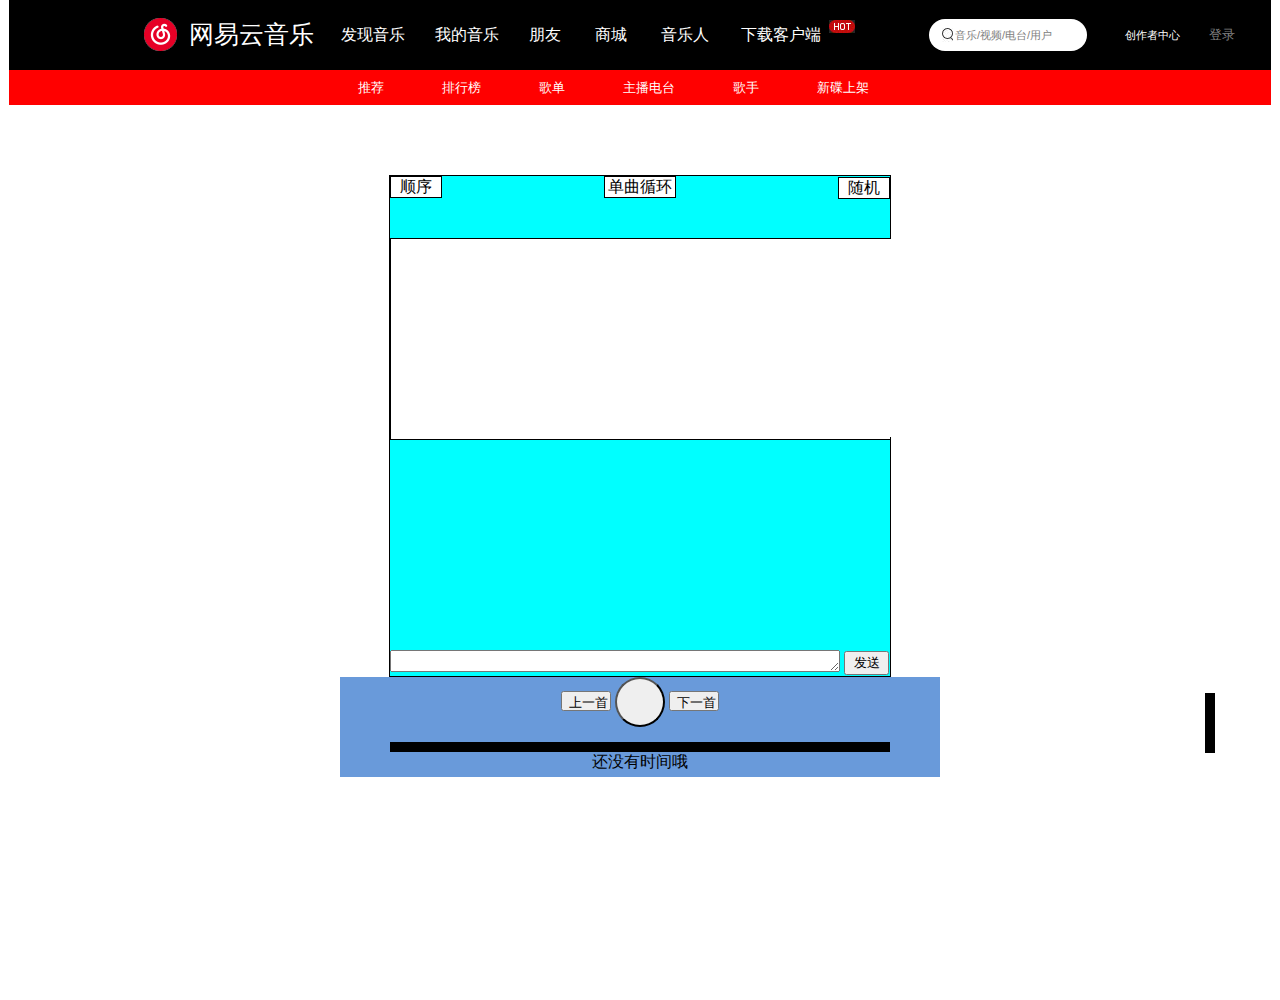
<file: html/music_play.html>
<html>
<head>
    <title>网易云音乐</title>
    <meta charset="UTF-8">
    <meta http-equiv="Content-Security-Policy" content="upgrade-insecure-requests">
    <link rel="stylesheet" href="../css/css1.css">
    <link rel="stylesheet" href="../css/css2.css">
    <link rel="stylesheet" href="../css/denglu.css">
    <link rel="stylesheet" href="../css/hotRecommend.css">
    <link rel="stylesheet" href="../css/body_right.css">
    <link rel="stylesheet" href="../css/newCD.css">
    <link rel="stylesheet" href="../css/music.css">
    <link rel="icon" href="../img/favicon.ico" type="image/x-icon">
    <script src="https://apps.bdimg.com/libs/jquery/2.1.4/jquery.min.js">
    </script>
</head>
<body>
    <div class="top">
                <div class="top_logo1">
                   <img src="../img/top_logo.png"> 
                </div>
                
                <a hidefocus="true" class="top_logo2" href="../index.html">
                    网易云音乐
                   
                </a>
                <ul class="top_ul">
                    <li class="top_ul_first">
                        发现音乐
                    </li>
                    <li class="top_ul_second">
                        我的音乐
                    </li>
                    <li class="top_ul_third">
                        朋友
                    </li>
                    <li class="top_ul_fourth">
                        商城
                    </li>
                    <li class="top_ul_fifth">
                        音乐人
                    </li>
                    <li class="top_ul_sixth">
                       下载客户端
                    </li>
                </ul>
                <div class="hot_logo">
                    <img src="../img/hot.png">
                </div>
                <div class="top_search">
                    <div class="top_search_kuang_left">
                        <img src="../img/search.png">
                    </div>
                   
                    <div class="top_search_kuang">
                      <input type="text" class="top_srch" value="音乐/视频/电台/用户">
                    </div>
                    <div class="top_search_kuang_right">
                    </div>
                </div>
                <div class="czz">
                    <div class="czz_son_l"></div>
                    <div class="czz_son">创作者中心</div>
                    <div class="czz_son_r"></div>
                </div>
                <div class="singIn">登录</div>
                <div class="singIn_logo">
                    <div class="sjx"></div>
                </div>
    </div>
    <div class="top_low">
                <ul class="top_low_ul">
                    <li class="top_ul_first1">
                        推荐
                    </li>
                    <li class="top_ul_second2">
                        排行榜
                    </li>
                    <li class="top_ul_third3">
                        歌单
                    </li>
                    <li class="top_ul_fourth4">
                        主播电台
                    </li>
                    <li class="top_ul_fifth5">
                        歌手
                    </li>
                    <li class="top_ul_sixth6">
                        新碟上架
                    </li>
                </ul>
    </div>
    <div class="music_img">
        <div class="shunxu">
            顺序

        </div>
        <div class="xunhuan">
            单曲循环
    
        </div>
        <div class="suiji">
            随机

        </div>
        <div class="music_all">
        <ul class="music_ul">
            <li class="music_li0 music_li"></li>
            <li class="music_li1 music_li"></li>
            <li class="music_li2 music_li"></li>
            <li class="music_li3 music_li"></li>
            <li class="music_li4 music_li"></li>
            <li class="music_li5 music_li"></li>
            <li class="music_li6 music_li"></li>
            <li class="music_li7 music_li"></li>
            <li class="music_li8 music_li"></li>
        </ul>
        <div class="">

        </div>
        <div id="danmu">
            <div class="danmu0 danmuDom"></div>
            <div class="danmu1 danmuDom"></div>
            <div class="danmu2 danmuDom"></div>
            <div class="danmu3 danmuDom"></div>
            <div class="danmu4 danmuDom"></div>   
        </div>
        <textarea class="danmu"></textarea>
        <input type="button" class="fasongdanmu" value="发送">

        </div>
    </div>
    <div class="music_action">
        <audio id="play1"  >
                       
        </audio>
        <input type="button" class="play_up" value="上一首">
        <input type="button" class="play_this">
        <input type="button" class="play_down" value="下一首">
        <div class="jindu_all">
            <div class="jindu_now"></div>
        </div>
        
        <div class="jindu_time">还没有时间哦</div>
        <div class="voice_all">
            <div class="voice_now">

            </div>
        </div>
    </div>

    <div id="signIn">
            <div class="signIn_top">
                登录
                <img class="guan" src="../img/guanbi.png">
            </div>
            <div class="signIn_low">
                <div class="signIn_low_zuo">
                <img src="../img/platform.png" class="platform"> 
               
              
                <div class="signIn_low_all_zuo">
                    <input type="button" value="登录" class="signIn_btn">
                    <input type="button" value="手机号登录" class="psignIn_btn">
                    <input type="button" value="注册" class="signUp_btn">
                </div>
                </div>
                <div class="longLine"></div>
                <div class="signIn_low_all_you">
                    <div class="signIn_qq">
                        <a href="" class="signIn_qq_logo">
                            <img src="../img/qq_denglu.png" class="qq_denhlu">
                        </a>
                        <a href="" class="signIn_qq_text">QQ登录</a>
                        
                    </div>
                    <div class="signIn_weibo">
                        <a href="" class="signIn_weibo_logo">
                            <img src="../img/weibo_denglu.png" class="qq_denhlu">
                        </a>
                        <a href="" class="signIn_weibo_text">微博登录</a>
                    </div>
    
    
                </div>
               
               
            </div>
    </div>
    <div id="signIn_phone">
            <div class="signIn_top">
                手机号登录
                <img class="guan_phone" src="../img/guanbi.png">
            </div>
            <div class="signIn_low_phone">
               
    
                <div class="signIn_low_all_phone">
                    <div class="signIn_low_all_1">
                        手机号：<input type="text" class="phoneNumber">
                    </div>
                    <div class="signIn_low_all_2">
                        密码：<input type="text" class="phonePassword">
                    </div>
                    <div class="signIn_low_all_3">    
                        <input type="button" value="登录" class="signIn_btn_phone">
                    </div>
                </div>
                   
                   
            </div>
    
    </div>
    <div id="signIn_normal">
            <div class="signIn_top">
                登录
                <img class="guan_normal" src="../img/guanbi.png">
            </div>
            <div class="signIn_low_normal">
                <div class="signIn_low_all_normal">
                    <div class="signIn_low_all_1_normal">
                        帐号：<input type="text" class="normalNumber">
                        <span class="normalNumber_tips">请输入账号</span>
                    </div>
                    <div class="signIn_low_all_2">
                        密码：<input type="password" class="normalPassword">
                        <span class="normalPassword_tips">请输入密码</span>
                    </div>
                    <div class="signIn_low_all_3">    
                        <input type="button" value="登录" class="signIn_btn_normal">
                    </div>
                </div>                  
             </div>
    </div>
    <div id="signUp_normal">
            <div class="signUp_top">
                    登录
                <img class="guan_normal" src="../img/guanbi.png">
            </div>
            <div class="signUp_low_normal">
                <div class="signUp_low_all_normal">
                    <div class="signUp_low_all_1">
                        帐号：<input type="text" class="signUpNumber" value="账号仅由字母数字组成">
                    </div>
                    <div class="signUp_low_all_5">
                        昵称：<input type="text" class="signUpId" value="请输入你的昵称">
                    </div>
                    <div class="signUp_low_all_2">
                        密码：<input type="password" class="signUpPassword_1" value="密码应为6-9位">
                    </div>
                    <div class="signUp_low_all_3">
                        确认密码：<input type="password" class="signUpPassword_2"  value="请重复密码">
                    </div>
                    <div class="signUp_low_all_4">    
                        <input type="button" value="确认" class="signUp_btn_normal">
                    </div>
                   
                </div>
            </div>                  
    </div>    
</body>
<script type="text/javascript" src="../js/js1.js"></script>
<script type="text/javascript" src="../js/denglu.js"></script>
<script type="text/javascript" src="../js/music.js"></script>
</html>
</file>
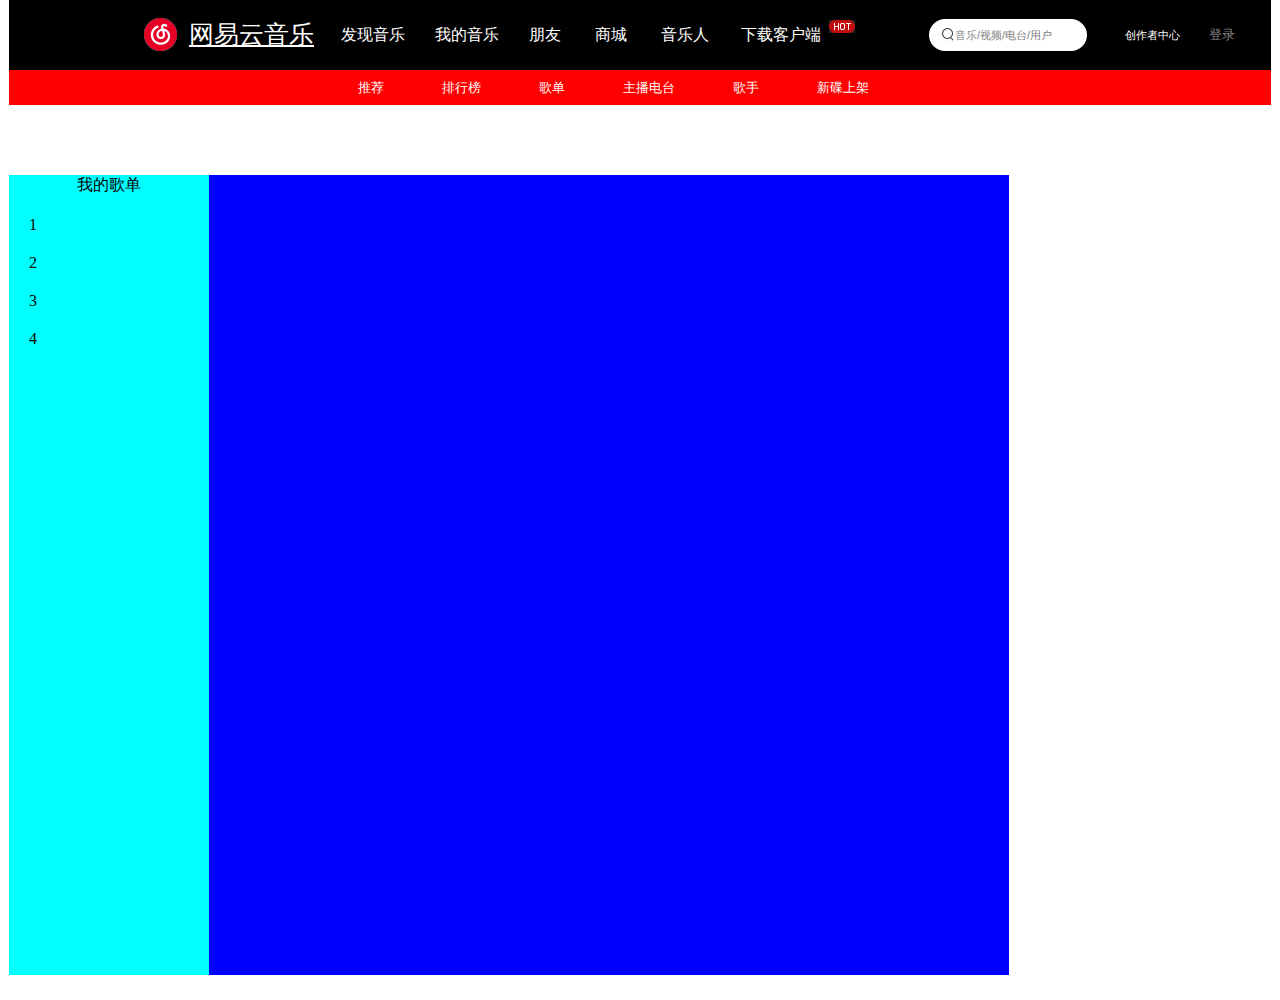
<file: html/personal.html>
<html>
<head>
    <title>个人空间</title>
    <meta charset="UTF-8">
    <link rel="stylesheet" href="../css/css1.css">
    <link rel="stylesheet" href="../css/css2.css">
    <link rel="stylesheet" href="../css/denglu.css">
    
    <link rel="stylesheet" href="../css/personal.css">     
    <link rel="icon" href="../img/favicon.ico" type="image/x-icon">
    <script src="https://apps.bdimg.com/libs/jquery/2.1.4/jquery.min.js">
    </script>   
</head>
<body>
<div class="top">
                <div class="top_logo1">
                   <img src="../img/top_logo.png"> 
                </div>
                
                <a hidefocus="true" class="top_logo2" href="/#">
                    网易云音乐
                   
                </a>
                <ul class="top_ul">
                    <li class="top_ul_first">
                        发现音乐
                    </li>
                    <li class="top_ul_second">
                        我的音乐
                    </li>
                    <li class="top_ul_third">
                        朋友
                    </li>
                    <li class="top_ul_fourth">
                        商城
                    </li>
                    <li class="top_ul_fifth">
                        音乐人
                    </li>
                    <li class="top_ul_sixth">
                       下载客户端
                    </li>
                </ul>
                <div class="hot_logo">
                    <img src="../img/hot.png">
                </div>
                <div class="top_search">
                    <div class="top_search_kuang_left">
                        <img src="../img/search.png">
                    </div>
                   
                    <div class="top_search_kuang">
                      <input type="text" class="top_srch" value="音乐/视频/电台/用户">
                    </div>
                    <div class="top_search_kuang_right">
                    </div>
                </div>
                <div class="czz">
                    <div class="czz_son_l"></div>
                    <div class="czz_son">创作者中心</div>
                    <div class="czz_son_r"></div>
                </div>
                <div class="singIn">登录</div>
                <div class="singIn_logo">
                    <div class="sjx"></div>
                </div>
</div>
<div class="top_low">
                <ul class="top_low_ul">
                    <li class="top_ul_first1">
                        推荐
                    </li>
                    <li class="top_ul_second2">
                        排行榜
                    </li>
                    <li class="top_ul_third3">
                        歌单
                    </li>
                    <li class="top_ul_fourth4">
                        主播电台
                    </li>
                    <li class="top_ul_fifth5">
                        歌手
                    </li>
                    <li class="top_ul_sixth6">
                        新碟上架
                    </li>
                </ul>
</div>
<div class="left">
        <div class="left_title">我的歌单</div>
        <ul class="left_ul">
            <li class="left_li left_li1">1</li>
            <li class="left_li left_li1">2</li>    
            <li class="left_li left_li1">3</li>    
            <li class="left_li left_li1">4</li>        
            
        </ul>
</div>
<div class="right"></div>




<div id="signIn">
            <div class="signIn_top">
                登录
                <img class="guan" src="../img/guanbi.png">
            </div>
            <div class="signIn_low">
                <div class="signIn_low_zuo">
                <img src="../img/platform.png" class="platform"> 
               
              
                <div class="signIn_low_all_zuo">
                    <input type="button" value="登录" class="signIn_btn">
                    <input type="button" value="手机号登录" class="psignIn_btn">
                    <input type="button" value="注册" class="signUp_btn">
                </div>
                </div>
                <div class="longLine"></div>
                <div class="signIn_low_all_you">
                    <div class="signIn_qq">
                        <a href="" class="signIn_qq_logo">
                            <img src="../img/qq_denglu.png" class="qq_denhlu">
                        </a>
                        <a href="" class="signIn_qq_text">QQ登录</a>
                        
                    </div>
                    <div class="signIn_weibo">
                        <a href="" class="signIn_weibo_logo">
                            <img src="../img/weibo_denglu.png" class="qq_denhlu">
                        </a>
                        <a href="" class="signIn_weibo_text">微博登录</a>
                    </div>
    
    
                </div>
               
               
            </div>
</div>
<div id="signIn_phone">
            <div class="signIn_top">
                手机号登录
                <img class="guan_phone" src="../img/guanbi.png">
            </div>
            <div class="signIn_low_phone">
               
    
                <div class="signIn_low_all_phone">
                    <div class="signIn_low_all_1">
                        手机号：<input type="text" class="phoneNumber">
                    </div>
                    <div class="signIn_low_all_2">
                        密码：<input type="password" class="phonePassword">
                    </div>
                    <div class="signIn_low_all_3">    
                        <input type="button" value="登录" class="signIn_btn_phone">
                    </div>
                </div>
                   
                   
            </div>
    
</div>
<div id="signIn_normal">
            <div class="signIn_top">
                登录
                <img class="guan_normal" src="../img/guanbi.png">
            </div>
            <div class="signIn_low_normal">
                <div class="signIn_low_all_normal">
                    <div class="signIn_low_all_1_normal">
                        帐号：<input type="text" class="normalNumber">
                        <span class="normalNumber_tips">请输入账号</span>
                    </div>
                    <div class="signIn_low_all_2">
                        密码：<input type="password" class="normalPassword">
                        <span class="normalPassword_tips">请输入密码</span>
                    </div>
                    <div class="signIn_low_all_3">    
                        <input type="button" value="登录" class="signIn_btn_normal">
                    </div>
                </div>                  
             </div>
</div>
<div id="signUp_normal">
            <div class="signUp_top">
                    登录
                <img class="guan_normal" src="../img/guanbi.png">
            </div>
            <div class="signUp_low_normal">
                <div class="signUp_low_all_normal">
                    <div class="signUp_low_all_1">
                        帐号：<input type="text" class="signUpNumber" value="账号仅由字母数字组成">
                    </div>
                    <div class="signUp_low_all_5">
                        昵称：<input type="text" class="signUpId" value="请输入你的昵称">
                    </div>
                    <div class="signUp_low_all_2">
                        密码：<input type="password" class="signUpPassword_1" value="密码应为6-9位">
                    </div>
                    <div class="signUp_low_all_3">
                        确认密码：<input type="password" class="signUpPassword_2"  value="请重复密码">
                    </div>
                    <div class="signUp_low_all_4">    
                        <input type="button" value="确认" class="signUp_btn_normal">
                    </div>
                   
                </div>
            </div>                  
</div>
</body>

<script type="text/javascript" src="../js/denglu.js"></script>
<script type="text/javascript" src="../js/personal.js"></script>
</html>
</file>
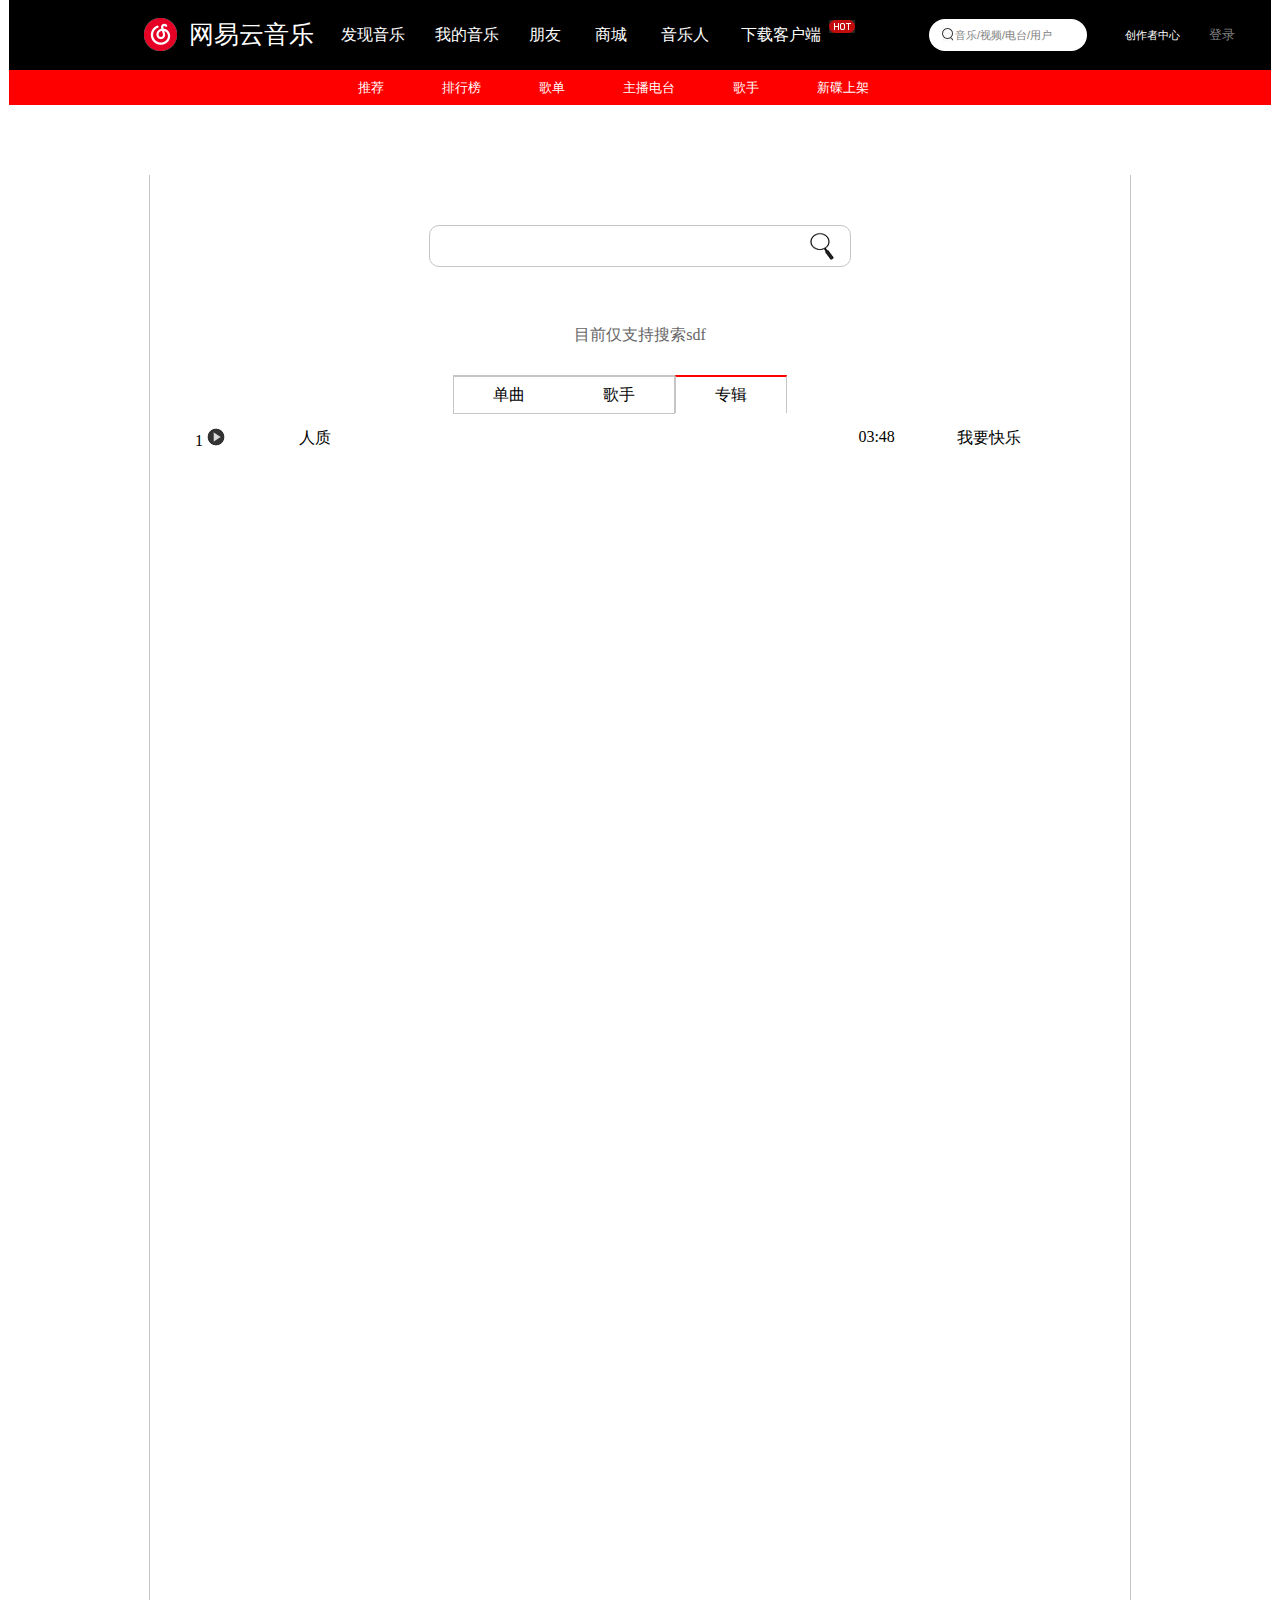
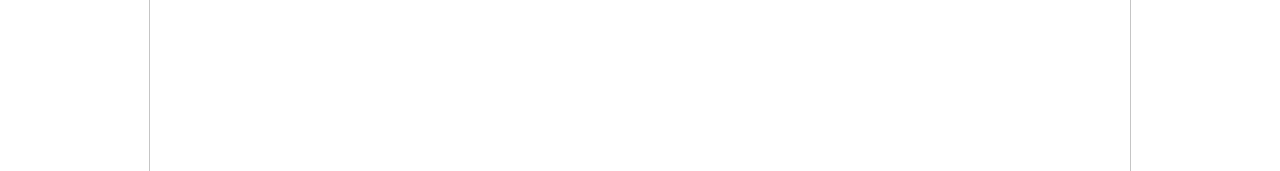
<file: html/search_album.html>
<html>
<head>
    <title>网易云音乐</title>
    <meta charset="UTF-8">
    <meta http-equiv="Content-Security-Policy" content="upgrade-insecure-requests">
    <link rel="stylesheet" href="../css/css1.css">
    <link rel="stylesheet" href="../css/css2.css">
    <link rel="stylesheet" href="../css/denglu.css">
    <link rel="stylesheet" href="../css/hotRecommend.css">
    <link rel="stylesheet" href="../css/body_right.css">
    <link rel="stylesheet" href="../css/newCD.css">
    <link rel="icon" href="../img/favicon.ico" type="image/x-icon">
    <link rel="stylesheet" href="../css/search.css">
    <link rel="stylesheet" href="../css/singer.css"> 
    <link rel="stylesheet" href="../css/denglu.css"> 
    <script src="https://apps.bdimg.com/libs/jquery/2.1.4/jquery.min.js">
    </script> 
</head>
<body>
    <div class="top">
                <div class="top_logo1">
                   <img src="../img/top_logo.png"> 
                </div>
                
                <a hidefocus="true" class="top_logo2" href="../index.html">
                    网易云音乐
                   
                </a>
                <ul class="top_ul">
                    <li class="top_ul_first">
                        发现音乐
                    </li>
                    <li class="top_ul_second">
                        我的音乐
                    </li>
                    <li class="top_ul_third">
                        朋友
                    </li>
                    <li class="top_ul_fourth">
                        商城
                    </li>
                    <li class="top_ul_fifth">
                        音乐人
                    </li>
                    <li class="top_ul_sixth">
                       下载客户端
                    </li>
                </ul>
                <div class="hot_logo">
                    <img src="../img/hot.png">
                </div>
                <div class="top_search">
                    <div class="top_search_kuang_left">
                        <img src="../img/search.png">
                    </div>
                   
                    <div class="top_search_kuang">
                      <input type="text" class="top_srch" value="音乐/视频/电台/用户">
                    </div>
                    <div class="top_search_kuang_right">
                    </div>
                </div>
                <div class="czz">
                    <div class="czz_son_l"></div>
                    <div class="czz_son">创作者中心</div>
                    <div class="czz_son_r"></div>
                </div>
                <div class="singIn">登录</div>
                <div class="singIn_logo">
                    <div class="sjx"></div>
                </div>
    </div>
    <div class="top_low">
                <ul class="top_low_ul">
                    <li class="top_ul_first1">
                        推荐
                    </li>
                    <li class="top_ul_second2">
                        排行榜
                    </li>
                    <li class="top_ul_third3">
                        歌单
                    </li>
                    <li class="top_ul_fourth4">
                        主播电台
                    </li>
                    <li class="top_ul_fifth5">
                        歌手
                    </li>
                    <li class="top_ul_sixth6">
                        新碟上架
                    </li>
                </ul>
    </div>
    <div class="search_all">
        <div class="search_all_top">
            <input type="text" class="search_text">
            <img class="search_logo_album" src="../img/search2.png">             
        </div>
        <div class="search_all_middle">
            目前仅支持搜索sdf
        </div>
        <div class="search_all_bottom">
            <ul class="search_all_bottom_ul">
                <li class="search_all_bottom_li1_2" class="dq">单曲</li>
                <li class="search_all_bottom_li2_2" class="gs">歌手</li>
                <li class="search_all_bottom_li3_2" class="zj">专辑</li>
            </ul>
        </div>
    </div>
    <div class="search_all_bottom_result">
        <div class="search_singer_1">
           
            <div class="singer_music_table_div">
                <div class="singer_music_table_div1">
                    <div class="singer_music_table_td1_hd">
                        <span class="singer_music_table_td1_hd_sp">1</span>
                        <img class="singer_music_table_td1_hd_img" src="../img/bofang.png">
                    </div>
                </div>
                <div class="singer_music_table_div2">
                    <a href="">
                        <span class="singer_music_table_td1_hd_sp">人质</span>
                    </a>
                </div>
                <div class="singer_music_table_div3">
                    <div class="singer_music_table_td3_time">
                        <span class="singer_music_table_td1_hd_sp">03:48</span>
                    </div>
                    <div class="singer_music_table_td3_ico">
                    </div>
                </div>
                <div class="singer_music_table_div4">
                    <span class="singer_music_table_td1_hd_sp">我要快乐</span>
                </div>
            </div>
             
        </div>
        <div class="search_result">
            <div class="search_result_img"></div>
            <span class="search_result_enname"></span><br>
            <span class="search_result_name"></span><br>
            <span class="search_result_name_1"></span>
        </div>
        <div class="search_singer_3"></div>
        <div class="search_singer_4"></div>
        <div class="search_singer_5"></div>
        <div class="search_singer_6"></div>
        <div class="search_singer_7"></div>
        <div class="search_singer_8"></div>
        <div class="search_singer_9"></div>
        <div class="search_singer_10"></div>
        <div class="search_singer_11"></div>
        <div class="search_singer_12"></div>
        <div class="search_singer_13"></div>
        <div class="search_singer_14"></div>
        <div class="search_singer_15"></div>
        <div class="search_singer_16"></div>
        <div class="search_singer_17"></div>
        <div class="search_singer_18"></div>
        <div class="search_singer_19"></div>

    </div>

    <div id="signIn">
        <div class="signIn_top">
            登录
            <img class="guan" src="../img/guanbi.png">
        </div>
        <div class="signIn_low">
            <div class="signIn_low_zuo">
            <img src="../img/platform.png" class="platform"> 
           
          
            <div class="signIn_low_all_zuo">
                <input type="button" value="登录" class="signIn_btn">
                <input type="button" value="手机号登录" class="psignIn_btn">
                <input type="button" value="注册" class="signUp_btn">
            </div>
            </div>
            <div class="longLine"></div>
            <div class="signIn_low_all_you">
                <div class="signIn_qq">
                    <a href="" class="signIn_qq_logo">
                        <img src="../img/qq_denglu.png" class="qq_denhlu">
                    </a>
                    <a href="" class="signIn_qq_text">QQ登录</a>
                    
                </div>
                <div class="signIn_weibo">
                    <a href="" class="signIn_weibo_logo">
                        <img src="../img/weibo_denglu.png" class="qq_denhlu">
                    </a>
                    <a href="" class="signIn_weibo_text">微博登录</a>
                </div>


            </div>
           
           
        </div>
    </div>
    <div id="signIn_phone">
        <div class="signIn_top">
            手机号登录
            <img class="guan_phone" src="../img/guanbi.png">
        </div>
        <div class="signIn_low_phone">
           

            <div class="signIn_low_all_phone">
                <div class="signIn_low_all_1">
                    手机号：<input type="text" class="phoneNumber">
                </div>
                <div class="signIn_low_all_2">
                    密码：<input type="text" class="phonePassword">
                </div>
                <div class="signIn_low_all_3">    
                    <input type="button" value="登录" class="signIn_btn_phone">
                </div>
            </div>
               
               
        </div>

    </div>
    <div id="signIn_normal">
        <div class="signIn_top">
            登录
            <img class="guan_normal" src="../img/guanbi.png">
        </div>
        <div class="signIn_low_normal">
            <div class="signIn_low_all_normal">
                <div class="signIn_low_all_1_normal">
                    帐号：<input type="text" class="normalNumber">
                    <span class="normalNumber_tips">请输入账号</span>
                </div>
                <div class="signIn_low_all_2">
                    密码：<input type="text" class="normalPassword">
                    <span class="normalPassword_tips">请输入密码</span>
                </div>
                <div class="signIn_low_all_3">    
                    <input type="button" value="登录" class="signIn_btn_normal">
                </div>
            </div>                  
         </div>
    </div>
    <div id="signUp_normal">
        <div class="signUp_top">
                登录
            <img class="guan_normal" src="../img/guanbi.png">
        </div>
        <div class="signUp_low_normal">
            <div class="signUp_low_all_normal">
                <div class="signUp_low_all_1">
                    帐号：<input type="text" class="signUpNumber" value="账号仅由字母数字组成">
                </div>
                <div class="signUp_low_all_5">
                    昵称：<input type="text" class="signUpId" value="请输入你的昵称">
                </div>
                <div class="signUp_low_all_2">
                    密码：<input type="text" class="signUpPassword_1" value="密码应为6-9位">
                </div>
                <div class="signUp_low_all_3">
                    确认密码：<input type="text" class="signUpPassword_2"  value="请重复密码">
                </div>
                <div class="signUp_low_all_4">    
                    <input type="button" value="确认" class="signUp_btn_normal">
                </div>
               
            </div>
        </div>                  
    </div>
</body>
<script type="text/javascript" src="../js/js1.js"></script>
<script type="text/javascript" src="../js/search.js"></script>
<script type="text/javascript" src="../js/denglu.js"></script>
</html>
</file>
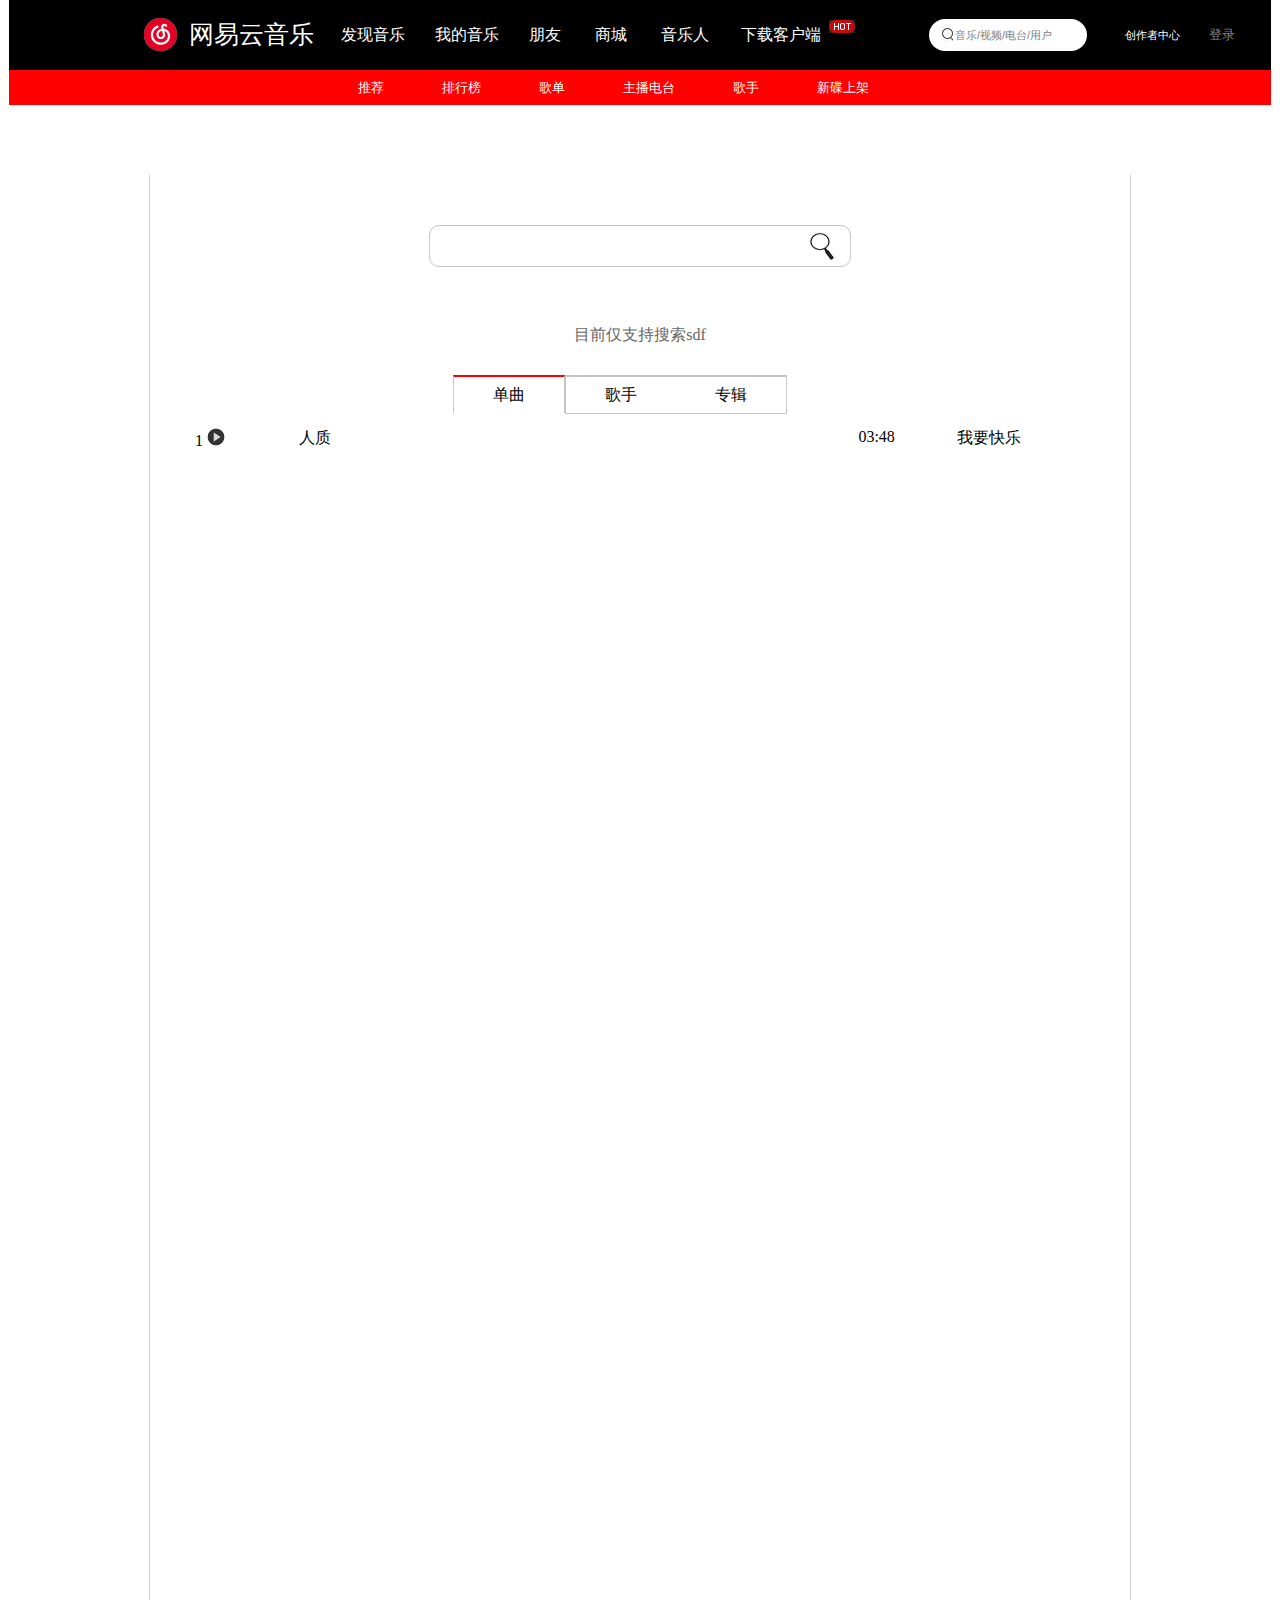
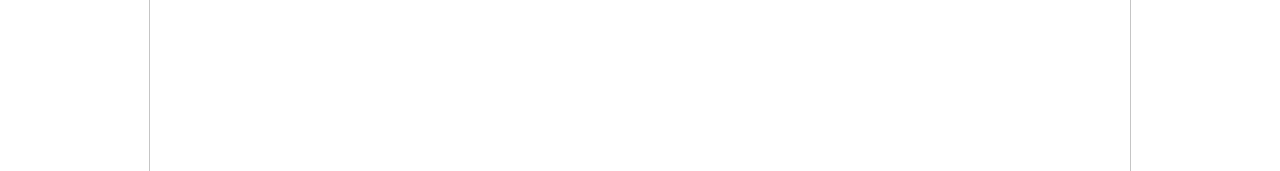
<file: html/search_sing.html>
<html>
<head>
    <title>网易云音乐</title>
    <meta charset="UTF-8">
    <link rel="stylesheet" href="../css/css1.css">
    <link rel="stylesheet" href="../css/css2.css">
    <link rel="stylesheet" href="../css/denglu.css">
    <link rel="stylesheet" href="../css/hotRecommend.css">
    <link rel="stylesheet" href="../css/body_right.css">
    <link rel="stylesheet" href="../css/newCD.css">
    <link rel="icon" href="../img/favicon.ico" type="image/x-icon">
    <link rel="stylesheet" href="../css/search.css">
    <link rel="stylesheet" href="../css/singer.css"> 
    <script src="https://apps.bdimg.com/libs/jquery/2.1.4/jquery.min.js">
    </script> 
</head>
<body>
    <div class="top">
                <div class="top_logo1">
                   <img src="../img/top_logo.png"> 
                </div>
                
                <a hidefocus="true" class="top_logo2" href="../index.html">
                    网易云音乐
                   
                </a>
                <ul class="top_ul">
                    <li class="top_ul_first">
                        发现音乐
                    </li>
                    <li class="top_ul_second">
                        我的音乐
                    </li>
                    <li class="top_ul_third">
                        朋友
                    </li>
                    <li class="top_ul_fourth">
                        商城
                    </li>
                    <li class="top_ul_fifth">
                        音乐人
                    </li>
                    <li class="top_ul_sixth">
                       下载客户端
                    </li>
                </ul>
                <div class="hot_logo">
                    <img src="../img/hot.png">
                </div>
                <div class="top_search">
                    <div class="top_search_kuang_left">
                        <img src="../img/search.png">
                    </div>
                   
                    <div class="top_search_kuang">
                      <input type="text" class="top_srch" value="音乐/视频/电台/用户">
                    </div>
                    <div class="top_search_kuang_right">
                    </div>
                </div>
                <div class="czz">
                    <div class="czz_son_l"></div>
                    <div class="czz_son">创作者中心</div>
                    <div class="czz_son_r"></div>
                </div>
                <div class="singIn">登录</div>
                <div class="singIn_logo">
                    <div class="sjx"></div>
                </div>
    </div>
    <div class="top_low">
                <ul class="top_low_ul">
                    <li class="top_ul_first1">
                        推荐
                    </li>
                    <li class="top_ul_second2">
                        排行榜
                    </li>
                    <li class="top_ul_third3">
                        歌单
                    </li>
                    <li class="top_ul_fourth4">
                        主播电台
                    </li>
                    <li class="top_ul_fifth5">
                        歌手
                    </li>
                    <li class="top_ul_sixth6">
                        新碟上架
                    </li>
                </ul>
    </div>
    <div class="search_all">
        <div class="search_all_top">
            <input type="text" class="search_text">
            <img class="search_logo_album" src="../img/search2.png">              
        </div>
        <div class="search_all_middle">
            目前仅支持搜索sdf
        </div>
        <div class="search_all_bottom">
            <ul class="search_all_bottom_ul">
                <li class="search_all_bottom_li1">单曲</li>
                <li class="search_all_bottom_li2">歌手</li>
                <li class="search_all_bottom_li3">专辑</li>
            </ul>
        </div>
    </div>
    <div class="search_all_bottom_result">
        <div class="search_singer_1">
           
            <div class="singer_music_table_div">
                <div class="singer_music_table_div1">
                    <div class="singer_music_table_td1_hd">
                        <span class="singer_music_table_td1_hd_sp">1</span>
                        <img class="singer_music_table_td1_hd_img" src="../img/bofang.png">
                    </div>
                </div>
                <div class="singer_music_table_div2">
                    <a href="">
                        <span class="singer_music_table_td1_hd_sp">人质</span>
                    </a>
                </div>
                <div class="singer_music_table_div3">
                    <div class="singer_music_table_td3_time">
                        <span class="singer_music_table_td1_hd_sp">03:48</span>
                    </div>
                    <div class="singer_music_table_td3_ico">
                    </div>
                </div>
                <div class="singer_music_table_div4">
                    <span class="singer_music_table_td1_hd_sp">我要快乐</span>
                </div>
            </div>
             
        </div>
        <div class="search_result">
            <div class="search_result_img"></div>
            <span class="search_result_enname"></span><br>
            <span class="search_result_name"></span>
        </div>
        <div class="search_singer_3"></div>
        <div class="search_singer_4"></div>
        <div class="search_singer_5"></div>
        <div class="search_singer_6"></div>
        <div class="search_singer_7"></div>
        <div class="search_singer_8"></div>
        <div class="search_singer_9"></div>
        <div class="search_singer_10"></div>
        <div class="search_singer_11"></div>
        <div class="search_singer_12"></div>
        <div class="search_singer_13"></div>
        <div class="search_singer_14"></div>
        <div class="search_singer_15"></div>
        <div class="search_singer_16"></div>
        <div class="search_singer_17"></div>
        <div class="search_singer_18"></div>
        <div class="search_singer_19"></div>

    </div>
    <div id="signIn">
        <div class="signIn_top">
            登录
            <img class="guan" src="../img/guanbi.png">
        </div>
        <div class="signIn_low">
            <div class="signIn_low_zuo">
            <img src="../img/platform.png" class="platform"> 
           
          
            <div class="signIn_low_all_zuo">
                <input type="button" value="登录" class="signIn_btn">
                <input type="button" value="手机号登录" class="psignIn_btn">
                <input type="button" value="注册" class="signUp_btn">
            </div>
            </div>
            <div class="longLine"></div>
            <div class="signIn_low_all_you">
                <div class="signIn_qq">
                    <a href="" class="signIn_qq_logo">
                        <img src="../img/qq_denglu.png" class="qq_denhlu">
                    </a>
                    <a href="" class="signIn_qq_text">QQ登录</a>
                    
                </div>
                <div class="signIn_weibo">
                    <a href="" class="signIn_weibo_logo">
                        <img src="../img/weibo_denglu.png" class="qq_denhlu">
                    </a>
                    <a href="" class="signIn_weibo_text">微博登录</a>
                </div>


            </div>
           
           
        </div>
    </div>
    <div id="signIn_phone">
        <div class="signIn_top">
            手机号登录
            <img class="guan_phone" src="../img/guanbi.png">
        </div>
        <div class="signIn_low_phone">
           

            <div class="signIn_low_all_phone">
                <div class="signIn_low_all_1">
                    手机号：<input type="text" class="phoneNumber">
                </div>
                <div class="signIn_low_all_2">
                    密码：<input type="text" class="phonePassword">
                </div>
                <div class="signIn_low_all_3">    
                    <input type="button" value="登录" class="signIn_btn_phone">
                </div>
            </div>
               
               
        </div>

    </div>
    <div id="signIn_normal">
        <div class="signIn_top">
            登录
            <img class="guan_normal" src="../img/guanbi.png">
        </div>
        <div class="signIn_low_normal">
            <div class="signIn_low_all_normal">
                <div class="signIn_low_all_1_normal">
                    帐号：<input type="text" class="normalNumber">
                    <span class="normalNumber_tips">请输入账号</span>
                </div>
                <div class="signIn_low_all_2">
                    密码：<input type="text" class="normalPassword">
                    <span class="normalPassword_tips">请输入密码</span>
                </div>
                <div class="signIn_low_all_3">    
                    <input type="button" value="登录" class="signIn_btn_normal">
                </div>
            </div>                  
         </div>
    </div>
    <div id="signUp_normal">
        <div class="signUp_top">
                登录
            <img class="guan_normal" src="../img/guanbi.png">
        </div>
        <div class="signUp_low_normal">
            <div class="signUp_low_all_normal">
                <div class="signUp_low_all_1">
                    帐号：<input type="text" class="signUpNumber" value="账号仅由字母数字组成">
                </div>
                <div class="signUp_low_all_5">
                    昵称：<input type="text" class="signUpId" value="请输入你的昵称">
                </div>
                <div class="signUp_low_all_2">
                    密码：<input type="text" class="signUpPassword_1" value="密码应为6-9位">
                </div>
                <div class="signUp_low_all_3">
                    确认密码：<input type="text" class="signUpPassword_2"  value="请重复密码">
                </div>
                <div class="signUp_low_all_4">    
                    <input type="button" value="确认" class="signUp_btn_normal">
                </div>
               
            </div>
        </div>                  
    </div>    
</body>
<script type="text/javascript" src="../js/js1.js"></script>
<script type="text/javascript" src="../js/search.js"></script>
<script type="text/javascript" src="../js/denglu.js"></script>
</html>
</file>
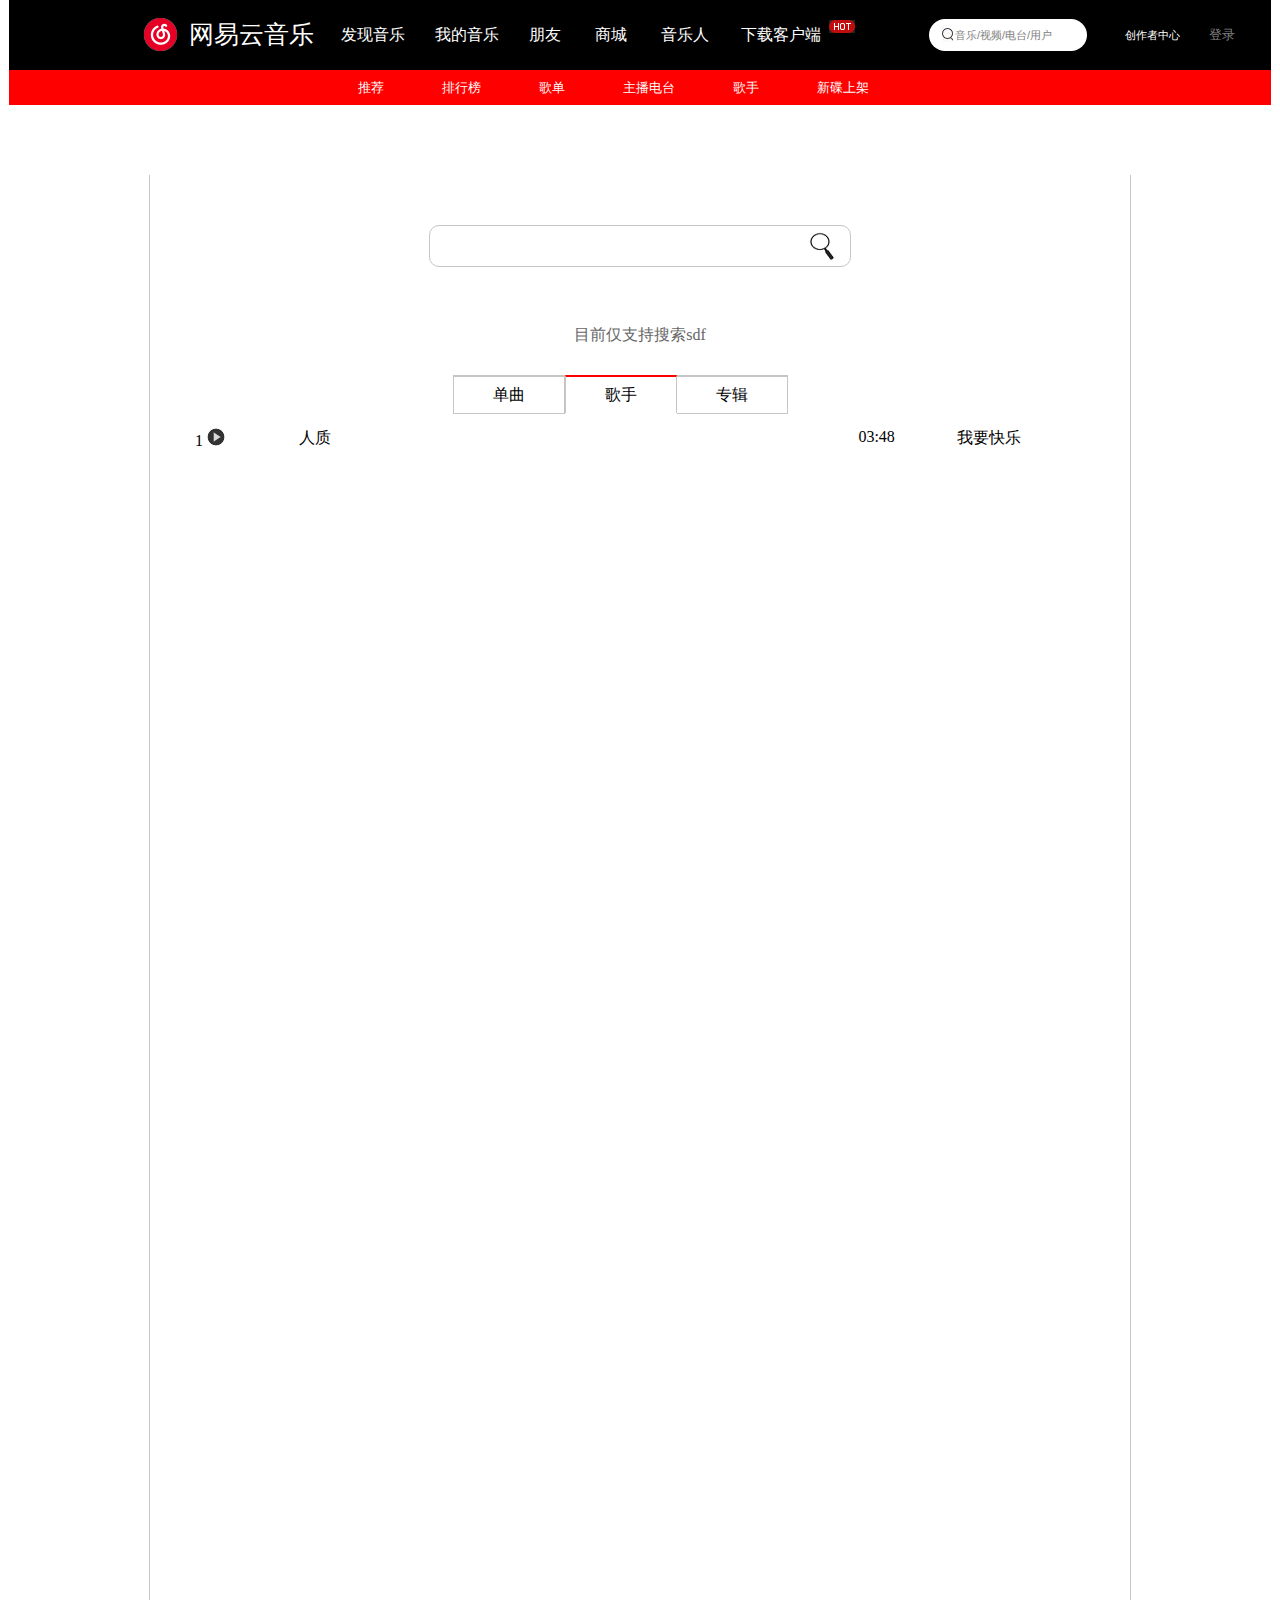
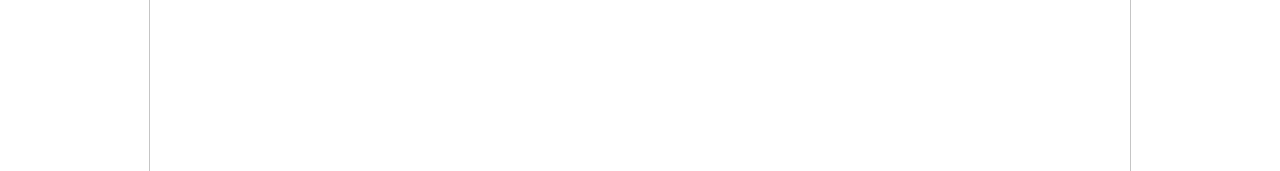
<file: html/search_song.html>
<html>
<head>
    <title>网易云音乐</title>
    <meta charset="UTF-8">
    <link rel="stylesheet" href="../css/css1.css">
    <link rel="stylesheet" href="../css/css2.css">
    <link rel="stylesheet" href="../css/denglu.css">
    <link rel="stylesheet" href="../css/hotRecommend.css">
    <link rel="stylesheet" href="../css/body_right.css">
    <link rel="stylesheet" href="../css/newCD.css">
    <link rel="icon" href="../img/favicon.ico" type="image/x-icon">
    <link rel="stylesheet" href="../css/search.css">
    <link rel="stylesheet" href="../css/singer.css"> 
    <script src="https://apps.bdimg.com/libs/jquery/2.1.4/jquery.min.js">
    </script> 
</head>
<body>
    <div class="top">
                <div class="top_logo1">
                   <img src="../img/top_logo.png"> 
                </div>
                
                <a hidefocus="true" class="top_logo2" href="../index.html">
                    网易云音乐
                   
                </a>
                <ul class="top_ul">
                    <li class="top_ul_first">
                        发现音乐
                    </li>
                    <li class="top_ul_second">
                        我的音乐
                    </li>
                    <li class="top_ul_third">
                        朋友
                    </li>
                    <li class="top_ul_fourth">
                        商城
                    </li>
                    <li class="top_ul_fifth">
                        音乐人
                    </li>
                    <li class="top_ul_sixth">
                       下载客户端
                    </li>
                </ul>
                <div class="hot_logo">
                    <img src="../img/hot.png">
                </div>
                <div class="top_search">
                    <div class="top_search_kuang_left">
                        <img src="../img/search.png">
                    </div>
                   
                    <div class="top_search_kuang">
                      <input type="text" class="top_srch" value="音乐/视频/电台/用户">
                    </div>
                    <div class="top_search_kuang_right">
                    </div>
                </div>
                <div class="czz">
                    <div class="czz_son_l"></div>
                    <div class="czz_son">创作者中心</div>
                    <div class="czz_son_r"></div>
                </div>
                <div class="singIn">登录</div>
                <div class="singIn_logo">
                    <div class="sjx"></div>
                </div>
    </div>
    <div class="top_low">
                <ul class="top_low_ul">
                    <li class="top_ul_first1">
                        推荐
                    </li>
                    <li class="top_ul_second2">
                        排行榜
                    </li>
                    <li class="top_ul_third3">
                        歌单
                    </li>
                    <li class="top_ul_fourth4">
                        主播电台
                    </li>
                    <li class="top_ul_fifth5">
                        歌手
                    </li>
                    <li class="top_ul_sixth6">
                        新碟上架
                    </li>
                </ul>
    </div>
    <div class="search_all">
        <div class="search_all_top">
            <input type="text" class="search_text">
            <img class="search_logo_album" src="../img/search2.png">         
        </div>
        <div class="search_all_middle">
            目前仅支持搜索sdf
        </div>
        <div class="search_all_bottom">
            <ul class="search_all_bottom_ul">
                <li class="search_all_bottom_li1_1">单曲</li>
                <li class="search_all_bottom_li2_1">歌手</li>
                <li class="search_all_bottom_li3">专辑</li>
            </ul>
        </div>
    </div>
    <div class="search_all_bottom_result">
        <div class="search_singer_1">
           
            <div class="singer_music_table_div">
                <div class="singer_music_table_div1">
                    <div class="singer_music_table_td1_hd">
                        <span class="singer_music_table_td1_hd_sp">1</span>
                        <img class="singer_music_table_td1_hd_img" src="../img/bofang.png">
                    </div>
                </div>
                <div class="singer_music_table_div2">
                    <a href="">
                        <span class="singer_music_table_td1_hd_sp">人质</span>
                    </a>
                </div>
                <div class="singer_music_table_div3">
                    <div class="singer_music_table_td3_time">
                        <span class="singer_music_table_td1_hd_sp">03:48</span>
                    </div>
                    <div class="singer_music_table_td3_ico">
                    </div>
                </div>
                <div class="singer_music_table_div4">
                    <span class="singer_music_table_td1_hd_sp">我要快乐</span>
                </div>
            </div>
             
        </div>
        <div class="search_result">
            <div class="search_result_img"></div>
            <div class="search_result_img_album"></div>
            <span class="search_result_enname"></span><br>
            <span class="search_result_name"></span><br>
            <span class="search_result_name_1"></span>
        </div>
        <div class="search_singer_3"></div>
        <div class="search_singer_4"></div>
        <div class="search_singer_5"></div>
        <div class="search_singer_6"></div>
        <div class="search_singer_7"></div>
        <div class="search_singer_8"></div>
        <div class="search_singer_9"></div>
        <div class="search_singer_10"></div>
        <div class="search_singer_11"></div>
        <div class="search_singer_12"></div>
        <div class="search_singer_13"></div>
        <div class="search_singer_14"></div>
        <div class="search_singer_15"></div>
        <div class="search_singer_16"></div>
        <div class="search_singer_17"></div>
        <div class="search_singer_18"></div>
        <div class="search_singer_19"></div>

    </div>
    <div id="signIn">
        <div class="signIn_top">
            登录
            <img class="guan" src="../img/guanbi.png">
        </div>
        <div class="signIn_low">
            <div class="signIn_low_zuo">
            <img src="../img/platform.png" class="platform"> 
           
          
            <div class="signIn_low_all_zuo">
                <input type="button" value="登录" class="signIn_btn">
                <input type="button" value="手机号登录" class="psignIn_btn">
                <input type="button" value="注册" class="signUp_btn">
            </div>
            </div>
            <div class="longLine"></div>
            <div class="signIn_low_all_you">
                <div class="signIn_qq">
                    <a href="" class="signIn_qq_logo">
                        <img src="../img/qq_denglu.png" class="qq_denhlu">
                    </a>
                    <a href="" class="signIn_qq_text">QQ登录</a>
                    
                </div>
                <div class="signIn_weibo">
                    <a href="" class="signIn_weibo_logo">
                        <img src="../img/weibo_denglu.png" class="qq_denhlu">
                    </a>
                    <a href="" class="signIn_weibo_text">微博登录</a>
                </div>


            </div>
           
           
        </div>
    </div>
    <div id="signIn_phone">
        <div class="signIn_top">
            手机号登录
            <img class="guan_phone" src="../img/guanbi.png">
        </div>
        <div class="signIn_low_phone">
           

            <div class="signIn_low_all_phone">
                <div class="signIn_low_all_1">
                    手机号：<input type="text" class="phoneNumber">
                </div>
                <div class="signIn_low_all_2">
                    密码：<input type="text" class="phonePassword">
                </div>
                <div class="signIn_low_all_3">    
                    <input type="button" value="登录" class="signIn_btn_phone">
                </div>
            </div>
               
               
        </div>

    </div>
    <div id="signIn_normal">
        <div class="signIn_top">
            登录
            <img class="guan_normal" src="../img/guanbi.png">
        </div>
        <div class="signIn_low_normal">
            <div class="signIn_low_all_normal">
                <div class="signIn_low_all_1_normal">
                    帐号：<input type="text" class="normalNumber">
                    <span class="normalNumber_tips">请输入账号</span>
                </div>
                <div class="signIn_low_all_2">
                    密码：<input type="text" class="normalPassword">
                    <span class="normalPassword_tips">请输入密码</span>
                </div>
                <div class="signIn_low_all_3">    
                    <input type="button" value="登录" class="signIn_btn_normal">
                </div>
            </div>                  
         </div>
    </div>
    <div id="signUp_normal">
        <div class="signUp_top">
                登录
            <img class="guan_normal" src="../img/guanbi.png">
        </div>
        <div class="signUp_low_normal">
            <div class="signUp_low_all_normal">
                <div class="signUp_low_all_1">
                    帐号：<input type="text" class="signUpNumber" value="账号仅由字母数字组成">
                </div>
                <div class="signUp_low_all_5">
                    昵称：<input type="text" class="signUpId" value="请输入你的昵称">
                </div>
                <div class="signUp_low_all_2">
                    密码：<input type="text" class="signUpPassword_1" value="密码应为6-9位">
                </div>
                <div class="signUp_low_all_3">
                    确认密码：<input type="text" class="signUpPassword_2"  value="请重复密码">
                </div>
                <div class="signUp_low_all_4">    
                    <input type="button" value="确认" class="signUp_btn_normal">
                </div>
               
            </div>
        </div>                  
    </div>    
</body>
<script type="text/javascript" src="../js/js1.js"></script>
<script type="text/javascript" src="../js/search.js"></script>
<script type="text/javascript" src="../js/denglu.js"></script>
</html>
</file>
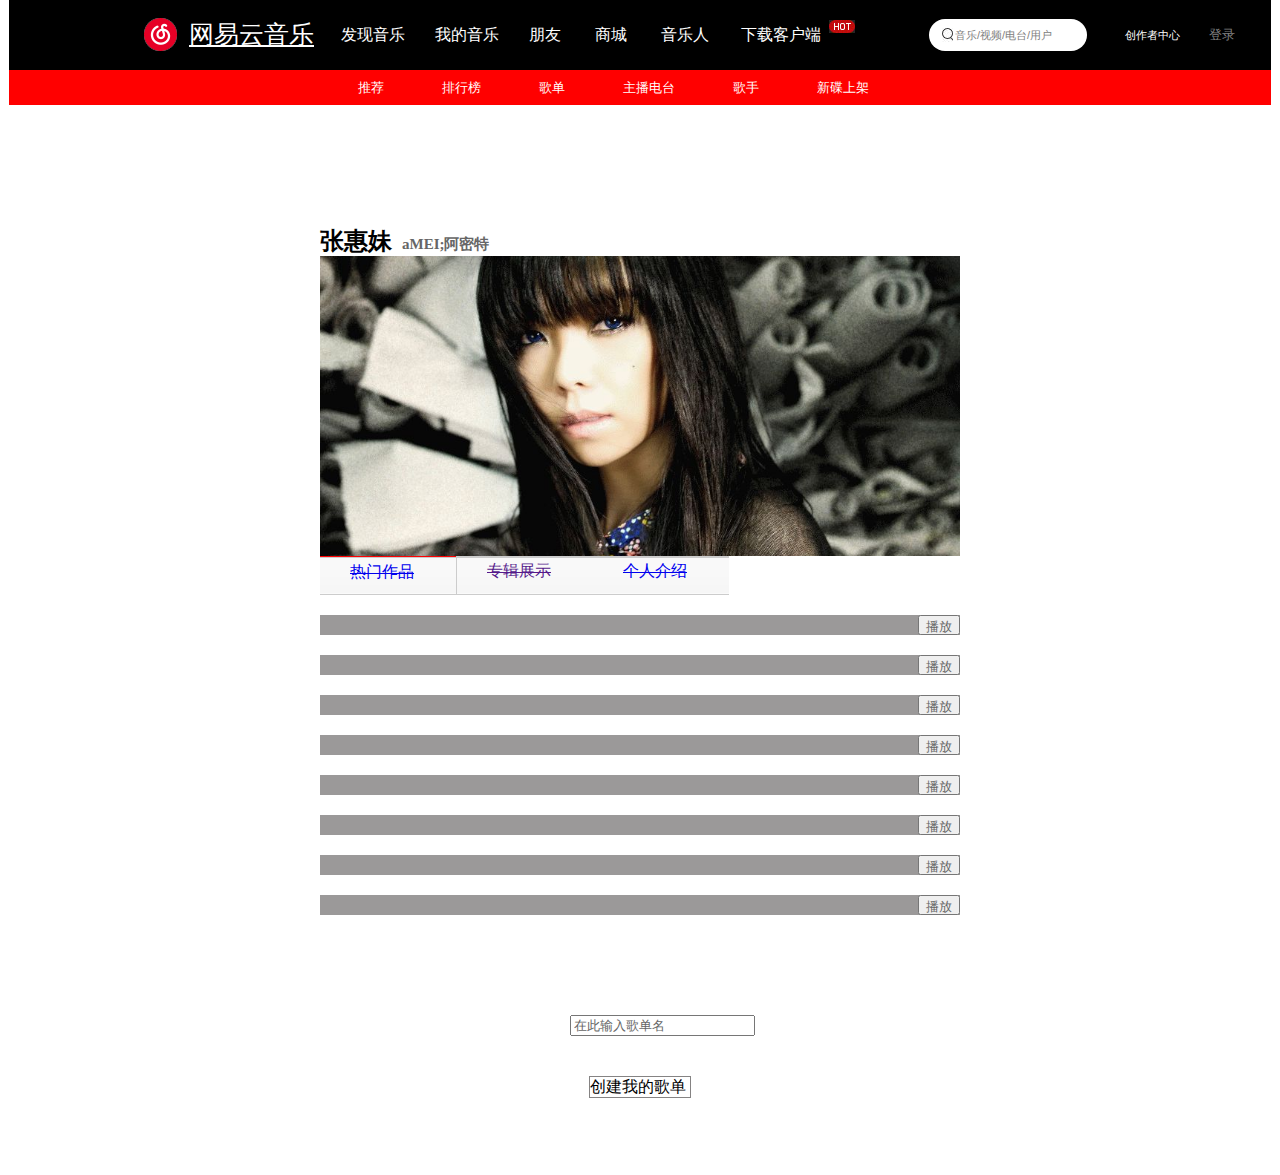
<file: html/zhanghuimei.html>
<html>
<head>
    <title>张惠妹</title>
    <meta charset="UTF-8">
    <link rel="stylesheet" href="../css/css1.css">
    <link rel="stylesheet" href="../css/css2.css">
    <link rel="stylesheet" href="../css/singer.css">
    <link rel="stylesheet" href="../css/denglu.css">     
    <link rel="icon" href="../img/favicon.ico" type="image/x-icon">
    <script src="https://apps.bdimg.com/libs/jquery/2.1.4/jquery.min.js">
    </script>
    

</head>
<body>
<div class="top">
                <div class="top_logo1">
                   <img src="../img/top_logo.png"> 
                </div>
                
                <a hidefocus="true" class="top_logo2" href="../index.html">
                    网易云音乐
                   
                </a>
                <ul class="top_ul">
                    <li class="top_ul_first">
                        发现音乐
                    </li>
                    <li class="top_ul_second">
                        我的音乐
                    </li>
                    <li class="top_ul_third">
                        朋友
                    </li>
                    <li class="top_ul_fourth">
                        商城
                    </li>
                    <li class="top_ul_fifth">
                        音乐人
                    </li>
                    <li class="top_ul_sixth">
                       下载客户端
                    </li>
                </ul>
                <div class="hot_logo">
                    <img src="../img/hot.png">
                </div>
                <div class="top_search">
                    <div class="top_search_kuang_left">
                        <img src="../img/search.png">
                    </div>
                   
                    <div class="top_search_kuang">
                      <input type="text" class="top_srch" value="音乐/视频/电台/用户">
                    </div>
                    <div class="top_search_kuang_right">
                    </div>
                </div>
                <div class="czz">
                    <div class="czz_son_l"></div>
                    <div class="czz_son">创作者中心</div>
                    <div class="czz_son_r"></div>
                </div>
                <div class="singIn">登录</div>
                <div class="singIn_logo">
                    <div class="sjx"></div>
                </div>
</div>
<div class="top_low">
                <ul class="top_low_ul">
                    <li class="top_ul_first1">
                        推荐
                    </li>
                    <li class="top_ul_second2">
                        排行榜
                    </li>
                    <li class="top_ul_third3">
                        歌单
                    </li>
                    <li class="top_ul_fourth4">
                        主播电台
                    </li>
                    <li class="top_ul_fifth5">
                        歌手
                    </li>
                    <li class="top_ul_sixth6">
                        新碟上架
                    </li>
                </ul>
</div>
<div class="singer">
    <div class="singer_all">
        <div class="singer_top">
                <h2 class="singer_top_h2">张惠妹</h2>
                <h3 class="singer_top_h3">aMEI;阿密特</h3>
                <div class="singer_top_img">
                </div>
        </div>
        <div class="singer_list">
                <ul class="singer_list_ul">
                    <li class="singer_list_li">
                        <a href="./zhanghuimei.html" class="singer_list_a">
                            <div class="singer_list_a_redline"></div>
                            <span class="singer_list_rmzp no_line">热门作品</span>
                        </a>
                    </li>
                    <div class="singer_list_li_line1"></div>
                    <li class="singer_list_li">
                        <a href="" class="singer_list_a">
                            <span class="singer_list_rmzp no_line">专辑展示</span>
                        </a>
                    </li>
                    <li class="singer_list_li">
                        <a href="./zhanghuimei_info.html" class="singer_list_a">
                            <span class="singer_list_rmzp no_line">个人介绍</span>
                        </a>
                    </li>
                </ul>
        </div>
        <div class="singer_music">
            <ul class="music_list_ul">
                <li class="music_list_li0 music_list_li">
                    
                </li><input type='button' value='播放' class='shouCang shouCang0'>
                <li class="music_list_li1 music_list_li">
                   
                </li><input type='button' value='播放' class='shouCang shouCang1'>
                <li class="music_list_li2 music_list_li">
                    
                </li><input type='button' value='播放' class='shouCang shouCang2'>
                <li class="music_list_li3 music_list_li">
                    
                </li><input type='button' value='播放' class='shouCang shouCang3'>
                <li class="music_list_li4 music_list_li">
                    
                </li><input type='button' value='播放' class='shouCang shouCang4'>
                <li class="music_list_li5 music_list_li">
                    
                </li><input type='button' value='播放' class='shouCang shouCang5'>
                <li class="music_list_li6 music_list_li">
                    
                </li><input type='button' value='播放' class='shouCang shouCang6'>
                <li class="music_list_li7 music_list_li">
                   
                </li><input type='button' value='播放' class='shouCang shouCang7'>
            </ul>   
        </div>
        <input type="text" class="gedanming" value="在此输入歌单名">
        <div class="chuangjian">创建我的歌单</div>
    </div>        
</div>
    
<div id="signIn">
        <div class="signIn_top">
            登录
            <img class="guan" src="../img/guanbi.png">
        </div>
        <div class="signIn_low">
            <div class="signIn_low_zuo">
            <img src="../img/platform.png" class="platform"> 
           
          
            <div class="signIn_low_all_zuo">
                <input type="button" value="登录" class="signIn_btn">
                <input type="button" value="手机号登录" class="psignIn_btn">
                <input type="button" value="注册" class="signUp_btn">
            </div>
            </div>
            <div class="longLine"></div>
            <div class="signIn_low_all_you">
                <div class="signIn_qq">
                    <a href="" class="signIn_qq_logo">
                        <img src="../img/qq_denglu.png" class="qq_denhlu">
                    </a>
                    <a href="" class="signIn_qq_text">QQ登录</a>
                    
                </div>
                <div class="signIn_weibo">
                    <a href="" class="signIn_weibo_logo">
                        <img src="../img/weibo_denglu.png" class="qq_denhlu">
                    </a>
                    <a href="" class="signIn_weibo_text">微博登录</a>
                </div>


            </div>
           
           
        </div>
</div>
<div id="signIn_phone">
        <div class="signIn_top">
            手机号登录
            <img class="guan_phone" src="../img/guanbi.png">
        </div>
        <div class="signIn_low_phone">
           

            <div class="signIn_low_all_phone">
                <div class="signIn_low_all_1">
                    手机号：<input type="text" class="phoneNumber">
                </div>
                <div class="signIn_low_all_2">
                    密码：<input type="password" class="phonePassword">
                </div>
                <div class="signIn_low_all_3">    
                    <input type="button" value="登录" class="signIn_btn_phone">
                </div>
            </div>
               
               
        </div>

</div>
<div id="signIn_normal">
        <div class="signIn_top">
            登录
            <img class="guan_normal" src="../img/guanbi.png">
        </div>
        <div class="signIn_low_normal">
            <div class="signIn_low_all_normal">
                <div class="signIn_low_all_1_normal">
                    帐号：<input type="text" class="normalNumber">
                    <span class="normalNumber_tips">请输入账号</span>
                </div>
                <div class="signIn_low_all_2">
                    密码：<input type="password" class="normalPassword">
                    <span class="normalPassword_tips">请输入密码</span>
                </div>
                <div class="signIn_low_all_3">    
                    <input type="button" value="登录" class="signIn_btn_normal">
                </div>
            </div>                  
         </div>
</div>
<div id="signUp_normal">
        <div class="signUp_top">
                登录
            <img class="guan_normal" src="../img/guanbi.png">
        </div>
        <div class="signUp_low_normal">
            <div class="signUp_low_all_normal">
                <div class="signUp_low_all_1">
                    帐号：<input type="text" class="signUpNumber" value="账号仅由字母数字组成">
                </div>
                <div class="signUp_low_all_5">
                    昵称：<input type="text" class="signUpId" value="请输入你的昵称">
                </div>
                <div class="signUp_low_all_2">
                    密码：<input type="password" class="signUpPassword_1" value="密码应为6-9位">
                </div>
                <div class="signUp_low_all_3">
                    确认密码：<input type="password" class="signUpPassword_2"  value="请重复密码">
                </div>
                <div class="signUp_low_all_4">    
                    <input type="button" value="确认" class="signUp_btn_normal">
                </div>
               
            </div>
        </div>                  
</div>
    
</body>
<script type="text/javascript" src="../js/zhanghuimei.js"></script>
<script type="text/javascript" src="../js/denglu.js"></script>

</html>
</file>
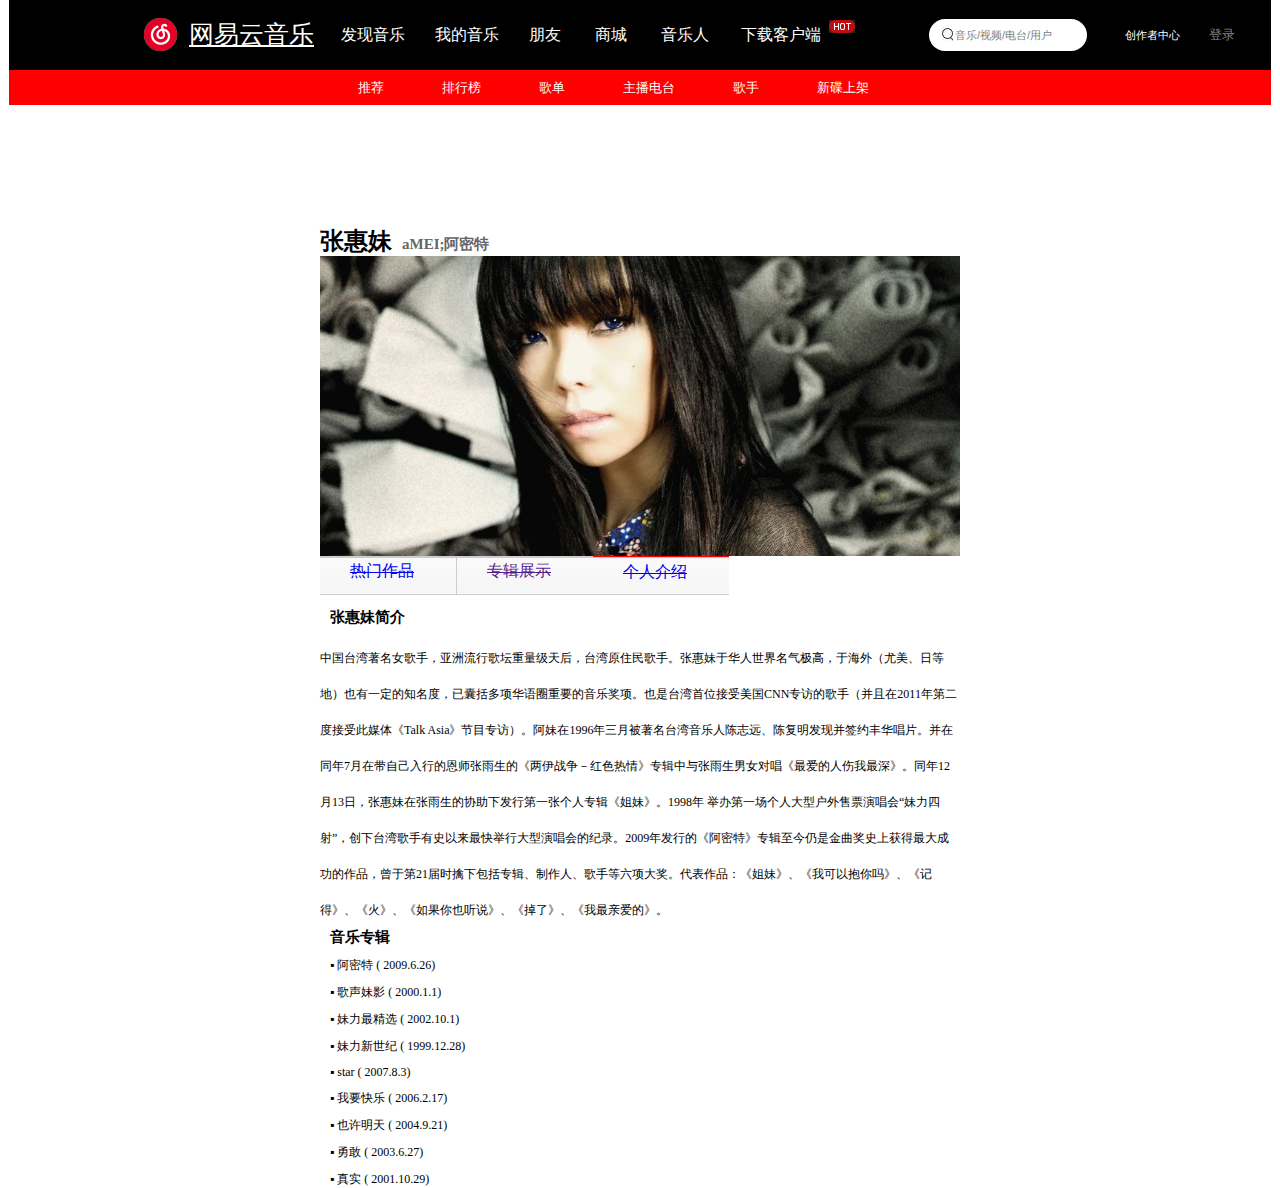
<file: html/zhanghuimei_info.html>
<html>
<head>
    <title>张惠妹</title>
    <meta charset="UTF-8">
    <link rel="stylesheet" href="../css/css1.css">
    <link rel="stylesheet" href="../css/css2.css">
    <link rel="stylesheet" href="../css/singer.css">
    <link rel="stylesheet" href="../css/denglu.css">     
    <link rel="icon" href="../img/favicon.ico" type="image/x-icon">
    <script src="https://apps.bdimg.com/libs/jquery/2.1.4/jquery.min.js">
    </script>
    

</head>
<body>
<div class="top">
                <div class="top_logo1">
                   <img src="../img/top_logo.png"> 
                </div>
                
                <a hidefocus="true" class="top_logo2" href="../index.html">
                    网易云音乐
                   
                </a>
                <ul class="top_ul">
                    <li class="top_ul_first">
                        发现音乐
                    </li>
                    <li class="top_ul_second">
                        我的音乐
                    </li>
                    <li class="top_ul_third">
                        朋友
                    </li>
                    <li class="top_ul_fourth">
                        商城
                    </li>
                    <li class="top_ul_fifth">
                        音乐人
                    </li>
                    <li class="top_ul_sixth">
                       下载客户端
                    </li>
                </ul>
                <div class="hot_logo">
                    <img src="../img/hot.png">
                </div>
                <div class="top_search">
                    <div class="top_search_kuang_left">
                        <img src="../img/search.png">
                    </div>
                   
                    <div class="top_search_kuang">
                      <input type="text" class="top_srch" value="音乐/视频/电台/用户">
                    </div>
                    <div class="top_search_kuang_right">
                    </div>
                </div>
                <div class="czz">
                    <div class="czz_son_l"></div>
                    <div class="czz_son">创作者中心</div>
                    <div class="czz_son_r"></div>
                </div>
                <div class="singIn">登录</div>
                <div class="singIn_logo">
                    <div class="sjx"></div>
                </div>
</div>
<div class="top_low">
                <ul class="top_low_ul">
                    <li class="top_ul_first1">
                        推荐
                    </li>
                    <li class="top_ul_second2">
                        排行榜
                    </li>
                    <li class="top_ul_third3">
                        歌单
                    </li>
                    <li class="top_ul_fourth4">
                        主播电台
                    </li>
                    <li class="top_ul_fifth5">
                        歌手
                    </li>
                    <li class="top_ul_sixth6">
                        新碟上架
                    </li>
                </ul>
</div>
<div class="singer">
    <div class="singer_all">
        <div class="singer_top">
                <h2 class="singer_top_h2">张惠妹</h2>
                <h3 class="singer_top_h3">aMEI;阿密特</h3>
                <div class="singer_top_img">
                </div>
        </div>
        <div class="singer_list">
                <ul class="singer_list_ul">
                    <li class="singer_list_li works">
                        <a href="./zhanghuimei.html" class="singer_list_a">
                            
                            <span class="singer_list_rmzp no_line">热门作品</span>
                        </a>
                    </li>
                    <div class="singer_list_li_line1"></div>
                    <li class="singer_list_li">
                        <a href="" class="singer_list_a">
                            <span class="singer_list_rmzp no_line">专辑展示</span>
                        </a>
                    </li>
                    <li class="singer_list_li info">
                        <a href="./zhanghuimei_info.html" class="singer_list_a ">
                            <div class="singer_list_a_redline"></div>
                            <span class="singer_list_rmzp no_line">个人介绍</span>
                        </a>
                    </li>
                </ul>
        </div>
        <div class="singer_music_info">
            <div class="singer_music_jianjie">
                <h1 class="title_h1">张惠妹简介</h1>
                中国台湾著名女歌手，亚洲流行歌坛重量级天后，台湾原住民歌手。张惠妹于华人世界名气极高，于海外（尤美、日等地）也有一定的知名度，已囊括多项华语圈重要的音乐奖项。也是台湾首位接受美国CNN专访的歌手（并且在2011年第二度接受此媒体《Talk Asia》节目专访）。阿妹在1996年三月被著名台湾音乐人陈志远、陈复明发现并签约丰华唱片。并在同年7月在带自己入行的恩师张雨生的《两伊战争－红色热情》专辑中与张雨生男女对唱《最爱的人伤我最深》。同年12月13日，张惠妹在张雨生的协助下发行第一张个人专辑《姐妹》。1998年 举办第一场个人大型户外售票演唱会“妹力四射”，创下台湾歌手有史以来最快举行大型演唱会的纪录。2009年发行的《阿密特》专辑至今仍是金曲奖史上获得最大成功的作品，曾于第21届时擒下包括专辑、制作人、歌手等六项大奖。代表作品：《姐妹》、《我可以抱你吗》、《记得》、《火》、《如果你也听说》、《掉了》、《我最亲爱的》。
            </div>
            <div class="singer_music_zhuanji">
                <h1 class="title_h1">音乐专辑</h1>
                <ul >
                    <li class="li_test">▪ 阿密特 ( 2009.6.26)</li>
                    <li class="li_test">▪ 歌声妹影 ( 2000.1.1)</li>
                    <li class="li_test">▪ 妹力最精选 ( 2002.10.1)</li>
                    <li class="li_test">▪ 妹力新世纪 ( 1999.12.28)</li>
                    <li class="li_test">▪ star ( 2007.8.3)</li>
                    <li class="li_test">▪ 我要快乐 ( 2006.2.17)</li>
                    <li class="li_test">▪ 也许明天 ( 2004.9.21)</li>
                    <li class="li_test">▪ 勇敢 ( 2003.6.27)</li>
                    <li class="li_test">▪ 真实 ( 2001.10.29)</li>
                </ul>

            
        </div>
        
    </div>        
</div>
    
<div id="signIn">
        <div class="signIn_top">
            登录
            <img class="guan" src="../img/guanbi.png">
        </div>
        <div class="signIn_low">
            <div class="signIn_low_zuo">
            <img src="../img/platform.png" class="platform"> 
           
          
            <div class="signIn_low_all_zuo">
                <input type="button" value="登录" class="signIn_btn">
                <input type="button" value="手机号登录" class="psignIn_btn">
                <input type="button" value="注册" class="signUp_btn">
            </div>
            </div>
            <div class="longLine"></div>
            <div class="signIn_low_all_you">
                <div class="signIn_qq">
                    <a href="" class="signIn_qq_logo">
                        <img src="../img/qq_denglu.png" class="qq_denhlu">
                    </a>
                    <a href="" class="signIn_qq_text">QQ登录</a>
                    
                </div>
                <div class="signIn_weibo">
                    <a href="" class="signIn_weibo_logo">
                        <img src="../img/weibo_denglu.png" class="qq_denhlu">
                    </a>
                    <a href="" class="signIn_weibo_text">微博登录</a>
                </div>


            </div>
           
           
        </div>
</div>
<div id="signIn_phone">
        <div class="signIn_top">
            手机号登录
            <img class="guan_phone" src="../img/guanbi.png">
        </div>
        <div class="signIn_low_phone">
           

            <div class="signIn_low_all_phone">
                <div class="signIn_low_all_1">
                    手机号：<input type="text" class="phoneNumber">
                </div>
                <div class="signIn_low_all_2">
                    密码：<input type="password" class="phonePassword">
                </div>
                <div class="signIn_low_all_3">    
                    <input type="button" value="登录" class="signIn_btn_phone">
                </div>
            </div>
               
               
        </div>

</div>
<div id="signIn_normal">
        <div class="signIn_top">
            登录
            <img class="guan_normal" src="../img/guanbi.png">
        </div>
        <div class="signIn_low_normal">
            <div class="signIn_low_all_normal">
                <div class="signIn_low_all_1_normal">
                    帐号：<input type="text" class="normalNumber">
                    <span class="normalNumber_tips">请输入账号</span>
                </div>
                <div class="signIn_low_all_2">
                    密码：<input type="password" class="normalPassword">
                    <span class="normalPassword_tips">请输入密码</span>
                </div>
                <div class="signIn_low_all_3">    
                    <input type="button" value="登录" class="signIn_btn_normal">
                </div>
            </div>                  
         </div>
</div>
<div id="signUp_normal">
        <div class="signUp_top">
                登录
            <img class="guan_normal" src="../img/guanbi.png">
        </div>
        <div class="signUp_low_normal">
            <div class="signUp_low_all_normal">
                <div class="signUp_low_all_1">
                    帐号：<input type="text" class="signUpNumber" value="账号仅由字母数字组成">
                </div>
                <div class="signUp_low_all_5">
                    昵称：<input type="text" class="signUpId" value="请输入你的昵称">
                </div>
                <div class="signUp_low_all_2">
                    密码：<input type="password" class="signUpPassword_1" value="密码应为6-9位">
                </div>
                <div class="signUp_low_all_3">
                    确认密码：<input type="password" class="signUpPassword_2"  value="请重复密码">
                </div>
                <div class="signUp_low_all_4">    
                    <input type="button" value="确认" class="signUp_btn_normal">
                </div>
               
            </div>
        </div>                  
</div>
    
</body>
<script type="text/javascript" src="../js/zhanghuimei.js"></script>
<script type="text/javascript" src="../js/denglu.js"></script>

</html>
</file>
<file: css/css1.css>
*{
    margin: 0  auto
    
   
    
}
.no_line {
    text-decoration: none
}
body {
    width: 1262;
    height: 1000;
}

.top {
    width: 1262;
    height: 70;    
    background-color: black;
    
    
}
.top_logo1 {
    height: 69;
    padding-left: 135px;
    float: left;
    display: flex;
    justify-content: center;
    align-items: center;
    
}
.top_logo2 {
    color: white;
    float: left;
    font-size: 25;
    width: 139;
    height: 69;
    cursor:pointer;
    display: flex;
    justify-content: center;
    align-items: center;
    
  
}
.top_ul {
    color: white;
    float: left;
    width: 508;
    height: 70;
   
}
.top_ul_first{
    float: left;
    margin-left:-20;
    width: 94;
    height: 70;
    display: flex;
    align-items: center;
    cursor:pointer;
}
.top_ul_second{
   
    float: left;
    width: 94;
    height: 70;
    display: flex;
    align-items: center;
    cursor:pointer;
}
.top_ul_third{
   
    float: left;
    width: 66;
    height: 70;
    display: flex;
    align-items: center;
    cursor:pointer;
}
.top_ul_fourth{
   
    float: left;
    width: 66;
    height: 70;
    display: flex;
    align-items: center;
    cursor:pointer;
}
.top_ul_fifth{
   
    float: left;
    width:80;
    height: 70;
    display: flex;
    align-items: center;
    cursor:pointer;
}
.top_ul_sixth{
   
    float: left;
    width:108;
    height: 70;
    display: flex;
    align-items: center;
    cursor:pointer;
}
.hot_logo {
    margin-left: -40;
    margin-top: 20;
    float: left;
    
    height: 70;
    
}
.top_search {
    padding-left: 60;
    width: 158;
    height: 70;
   float: left;
    display: flex;
    justify-content: center;
    align-items: center;
    

}
.top_search_kuang {
    width: 94;
    height: 32;
    background-color: white;
    border: 0 transparent;
    
    display: flex;
    justify-content: center  ;
    align-items: center;
}
.top_search_kuang_left{
    height: 32;
    width: 32;
    padding-left: 5;
    background-color: white;
    border-radius: 32px 0 0 32px;
    display: flex;
   
    align-items: center;
    


}
.top_search_kuang_right{
    height: 32;
    width: 32;
    background-color: white;
    border-radius: 0 32px  32px 0;


}
.top_srch {
    color: grey;
    width:115;
    height: 16;
    border: 0 transparent;
    font-size: 11;
    
}
.czz {
    float: left;
    margin-left: 20;
    width: 90;
    height: 70;
    cursor:pointer;
    display: flex;
    align-items: center;
}
.czz_son_l {
   
    
    width: 13;
    height: 32;
    background-color:black;
    border-radius: 32px 0 0 32px;
    
   
    
}
.czz_son_r {
   
    
    width: 13;
    height: 32;
    background-color:black;
    border-radius: 0 32px  32px 0;
  
}
.czz_son {
   
    
    width: 64;
    height: 32;
    background-color: black;
    display: flex;
    justify-content: center  ;
    align-items: center;
    font-size: 11;
    color: white;
    
}
.singIn {
    float: left;
    height: 70;
    width: 50;
    font-size: 13;
    color: grey;
    display: flex;
    justify-content: center  ;
    align-items: center;
    cursor:pointer;
}
.singIn_logo {
    float: left;
    height: 70;
    width: 50;
    display: flex;
    
    align-items: center;
    
}
/* .sjx {
    width:0;
    height:0;
    border-width:8px 8px 0;
    border-style:solid;
    border-color:#333 transparent transparent;
} */

.top_low{
    position: relative;
    bottom: 70;
    width: 1262;
    height: 35;
    background-color: red;
    font-size: 13;
    display: flex;
    justify-content: flex-start;
    align-content: flex-start;
}

.top_low_ul {
    margin-left: 300;
    color: white;
    
    width: 548;
    height: 35;
    display: flex;
    align-content: flex-start;
    
   
}
.top_ul_first1{
    float: left;
   
    margin-left:-20;
    width: 84;
    height: 35;
    display: flex;
    align-items: center;
    justify-content: center;
    cursor:pointer;
}
.top_ul_second2{
   
    float: left;
    width: 96;
    height: 35;
    display: flex;
    align-items: center;
    justify-content: center;
    cursor:pointer;
}
.top_ul_third3{
   
    float: left;
    width: 84;
    height: 35;
    display: flex;
    align-items: center;
    justify-content: center;
    cursor:pointer;
}
.top_ul_fourth4{
   
    float: left;
    width: 108;
    height: 35;
    display: flex;
    align-items: center;
    justify-content: center;
    cursor:pointer;
}
.top_ul_fifth5{
   
    float: left;
    width:84;
    height: 35;
    display: flex;
    align-items: center;
    justify-content: center;
    cursor:pointer;
}
.top_ul_sixth6{
   
    float: left;
    width:108;
    height: 35;
    display: flex;
    align-items: center;
    justify-content: center;
    cursor:pointer;
}
</file>
<file: css/css2.css>
[hidefocus]{
    outline: none;
}

#gundong {
    width: 1262;
    height: 336;
    background-color: aqua;
    display: flex;
    align-items: center;
    background: url("../img/lunbo1_x.png");
    position: relative;
    bottom: 70;
}
.lunbo {
    float: left;
    

}
.down_p {
    width: 254;
    height: 336;
    background-color: brown;
}
.down {
    float: left;
    width: 254;
    height: 336;
    
}
/* .down_low {
    width: 254;
    height: 39;
} */
.lunbo_zuo {
    margin-left: 60;
    width:0;
    height:0;
    display:block;
  
    
    border-top:40px transparent dashed;
    border-left:40px transparent dashed;
    border-bottom:40px transparent dashed;
    border-right:40px blue solid;
    overflow:hidden;
    cursor:pointer;
}
.lunbo_you {
    width:0;
    height:0;
    display:block;
    border-top:40px transparent dashed;
    border-right:40px transparent dashed;
    border-bottom:40px transparent dashed;
    border-left:40px blue solid;
    overflow:hidden;
    cursor:pointer;
}
</file>
<file: css/denglu.css>
#signIn {
    position: absolute;
    left: 450;
    top: 200;
    z-index: 10;
    display: none;
    width: 530;
    height: 322;
    background-color: salmon;
}

.signIn_top {
    width: 100%;
    height: 38;
    background-color: black;
    display: flex;
    align-items:center;
    text-indent: 20;
    color: white;
}
.guan {
    position: relative;
    left: 450;
    float: right;
    cursor:pointer;
    background: url("../img/guanbi.png") no-repeat;
}
.signIn_low{
    width: 100%;
    height: 286;
    background-color: white;
    display: flex;
    align-items: flex-end;
    justify-content: center;
}
.signIn_btn{
    width: 244;
    height: 31;
    cursor:pointer;
}
.psignIn_btn{
    width: 244;
    height: 31;
    cursor:pointer;
}
.signUp_btn{
    width: 244;
    height: 31;
    cursor:pointer;
    text-decoration: none;
}
.signIn_low_all_zuo {
    width: 300;
    height: 100;
    
    display: flex;
    flex-wrap: wrap;
    justify-content: center;
   
    
}
.signIn_low_all_you{
    width: 187;
    height: 222;
}
.signIn_qq {
    width: 187;
    height: 100;
    display: flex;
    align-items: center ;
    justify-content: center
}
.signIn_qq_logo {
    width: 38;
    height: 38;
   
}
.qq_denhlu {
    width: 38;
    height: 38;
    
}
.signIn_qq_text{
    font-size: 10;
    outline-style: none;
    margin-left: 10;
    text-decoration: none;
}

.signIn_low_zuo {
    width: 300;
    height: 286;
    text-align: center;
 
   
}
.platform {
    margin: 0 auto;
    margin-top: 50;
}
.signIn_weibo{
    width: 187;
    height: 100;
    display: flex;
    align-items: center;
    justify-content: center
}
.signIn_qq_weibo{
    width: 38;
    height: 38;
   
}
.weibo_denhlu {
    width: 38;
    height: 38;
    
}
.signIn_weibo_text{
    font-size: 10;
    outline-style: none;
    margin-left: 10;
    text-decoration: none;
}
.signIn_weibo {
    width: 187;
    height: 100;
}
.longLine {
    width: 1;
    height: 250;
    background-color: gray;
    margin: 0 auto;
}
#signIn_phone {
    position: absolute;
    left: 450;
    top: 200;
    z-index: 20;
    width: 530;
    height: 322;
    background-color: white;
    display: none;
    

}
.guan_phone {
    
    position: relative;
    left: 400;
    float: right;
    cursor:pointer;
        
   
}
.signIn_low_phone {
    width: 100%;
    height: 284;
    display: flex;
    justify-content: center;
    align-self: flex-end;
}
.signIn_low_all_1{
    width: 100%;
    height: 33%;
    display: flex;
    justify-content: center;
    align-items: center;
    text-indent: -15;
    
}
.signIn_low_all_2{
    width: 210;
    height: 80;
    display: flex;
    justify-content: center;
    align-items: center;
    flex-wrap: wrap;}
.signIn_low_all_3 {
    width: 100%;
    height: 33%;
    display: flex;
    justify-content: center;
    align-items: center;
}
.phoneNumber {
    width: 150;
    height: 20;
    border-style: solid;
    border-color: grey;
    border-width: 0.5
    
}
.phonePassword {
    width: 150;
    height: 20;
    border-style: solid;
    border-color: grey;
    border-width: 0.5
}









#signIn_normal {
    position: absolute;
    left: 450;
    top: 200;
    z-index: 30;
    width: 530;
    height: 322;
    background-color: white;
    display: none;
    

}
.guan_normal {
    
    position: relative;
    left: 450;
    float: right;
    cursor:pointer;
        
   
}
.signIn_low_normal {
    width: 100%;
    height: 284;
    display: flex;
    justify-content: center;
    align-self: flex-end;
}
.signIn_low_all_1_normal{
    width: 210;
    height: 80;
    display: flex;
    justify-content: center;
    align-items: center;
    flex-wrap: wrap;
    
    
    
}
.normalNumber_tips {
    font-size: 12;
    color: transparent;
    
  
  
}
.normalPassword_tips {
    font-size: 12;
    color: transparent;
    
  
  
}
.signUpNumber {
    width: 150;
    height: 20;
    border-style: solid;
    border-color: grey;
    border-width: 0.5;
    color: gray;
}
.normalNumber {
    width: 150;
    height: 20;
    border-style: solid;
    border-color: grey;
    border-width: 0.5;
    color: gray;
    
}
.normalPassword {
    width: 150;
    height: 20;
    border-style: solid;
    border-color: grey;
    border-width: 0.5
}







#signUp_normal {
    position: absolute;
    left: 450;
    top: 200;
    z-index: 30;
    width: 530;
    height: 322;
    background-color: white;
    display: none;
    

}
.signUp_top {
    width: 100%;
    height: 38;
    background-color: black;
    display: flex;
    align-items:center;
    text-indent: 20;
    color: white;
}
.guan_normal {
    
    position: relative;
    left: 450;
    float: right;
    cursor:pointer;
        
   
}
.signUp_low_normal {
    width: 100%;
    height: 284;
    display: flex;
    justify-content: center;
    align-self: flex-end;
}
.signUp_low_all_1{
    width: 530;
    height: 20%;
    display: flex;
    justify-content: center;
    align-items: center;
   
    
    
}
.signUp_low_all_5 {
    width: 530;
    height: 20%;
    display: flex;
    justify-content: center;
    align-items: center;
    text-indent: -5;
   
}
.signUp_low_all_2 {
    width: 530;
    height: 20%;
    display: flex;
    justify-content: center;
    align-items: center;
    text-indent: -5;
   
}
.signUp_low_all_3 {
    width: 530;
    height: 20%;
    display: flex;
    justify-content: center;
    align-items: center;
    text-indent: -40;
}

.signUp_low_all_4 {
    width: 530;
    height: 20%;
    display: flex;
    justify-content: center;
    align-items: center;
}



.signUpNumber {
    width: 150;
    height: 20;
    color: #666;
}
.signUpId {
    width: 150;
    height: 20;
    border-style: solid;
    border-color: grey;
    border-width: 0.5;
    color: #666;
}

.signUpPassword_1 {
    width: 150;
    height: 20;
    border-style: solid;
    border-color: grey;
    border-width: 0.5;
    color: #666;
}
.signUpPassword_2 {
    width: 150;
    height: 20;
    border-style: solid;
    border-color: grey;
    border-width: 0.5;
    color: #666;
}
.signUpPassword_1_tip {
    color: red;
    font-size: 14;
    position: relative;
    left: 120;
}
.signUpPassword_2_tip {
    color: red;
    font-size: 14;
    position: relative;
    left: 120;
}
.signUpNumber_tip {
    color: red;
    font-size: 14;
    position: relative;
    left: 120   ;
}
.addtest108{
    margin-right: -108
}
.addtest110{
    margin-right: -110
}
.addtest98{
    margin-right: -75
}
</file>
<file: css/hotRecommend.css>
#hotRecommend {
    
    width: 729;
    height: 523;
    /* background-color: blueviolet; */
    margin-left: 197;
    float: left;
}
.hotRecommend_top {
    width: 100%;
    height: 35;
    background-color: white;
    display: flex;
    align-items: center;


}
.hotRecommend_top_title {
    width: 80;
    height: 28;
    float: left;
}
.hotRecommend_top_sorts {
    width: 58;
    height: 28;
}
.line {
    color: gray;
    
}
.hotRecommend_top_ul {
    
    width: 280;
    height: 28;
    float: left;
}
.redLine {
    width:700 ;
    height: 3;
    background-color: red;
    margin: 0 auto;
}


.hotRecommend_ul {
    margin-top: 20;
    width: 728;
    height: 523;



}


.hotRecommend_li {
    width: 182;
    height: 234;
    /* background-color: blue; */
    float: left;
    list-style: none;
}
.hotRecommend_li_all {
    width: 140;
    height: 140;
}

.hotRecommend_li_a {
    height: 140;
    width: 140;
    background-image: url("../img/hotRecommend_1.png")
}

.hotRecommend_li_a_bottom {
    width: 140;
    height: 27;
    display: flex;
    align-items: center;
    background-color:transparent;
    position: relative;
    bottom: 27;
    z-index: 2;
    
}
.hotRecommend_li_a_bottom_erji {
    float: left;
}
.hotRecommend_li_a_bottom_text{
    width: 100;
    height: 27;
}
.hotRecommend_li_a_bottom_bofang{
    float: right;
}
</file>
<file: css/body_right.css>
#body_right {
    width: 250;
    height: 920;
   
    float: left;
    position: absolute;
    top :500;
    margin-left: 1000;
    
}
.body_right_top {
    width: 250;
    height: 126;
    background: url("../img/index.png?930c2b9f41041b37058b63602d6bf582");
   
    
    
}
.body_right_top_text{
    width: 250;
    height: 76;
    text-align: center;
    color: #666;
    font-size: 13;
    display: flex;
    align-items: center;
    
}
.body_right_top_btn {
    width: 100;
    height: 31;
    background-color: red;
    margin-left: 80;
    border-style: solid;
    border-radius: 10%;
    border: 0 transparent;
    cursor: pointer;
}
.hotRecommend_li_p {
    width: 140;
    height: 38;
    color: #000;
    font-size: 15
}

.body_right_middle {
    width: 250;
    height: 455;
   
   
}
.body_right_middle_title {
    width: 210;
    height: 24;
    margin-top: 15;
    
    
}
.body_right_middle_text {
    margin-left: 20;
    font-size: 12;
    color: #000;
}
.body_right_middle_link {
    font-size: 12;
    float: right;
    color: #666;
    border-style: none;
}
.body_right_line {
    width: 210;
    height: 1;
    background-color: #666;
    margin: 0 auto;
}
.body_right_middle_ul {
    width: 230;
    height: 380;
    list-style: none;
    margin-left: -20;
    margin-top: 20
}
.body_right_middle_ul_li {
    width: 210;
    height: 62;
    margin-top: 10;
    display: flex;
    justify-content: center;
    align-items: center;
}
.body_right_middle_img{
    float: left;
}
.body_right_middle_info {
    width: 148;
    height: 62;
    text-align: center;
}
.body_right_middle_info_title {
    font-size: 13;
    color: #000;
}
.body_right_middle_info_text {
    font-size: 13;
    color: #666;
    margin-top: 20
}

.body_right_middle_bottom {
    display: flex ;
    justify-content: center;
}

.body_right_middle_bottom_btn {
    width: 210;
    height: 31;
    border-radius: 4;   
}
</file>
<file: css/newCD.css>
#newCD {
    width: 689;
    height: 243;
    
     position: absolute;;
    top: 1500;
    left: 197;

}
.newCD_title {
    width: 689;
    height: 35;
}
.newCD_info {
    width: 687;
    height: 186;
}
.redLine_2 {
    width: 650;
    height: 1;
    background-color: red;
}
.newCD_title_text {
    position: relative;
    bottom: 515;
}
.newCD_li {
    width: 118;
    height: 150;
    background-color: aliceblue;
    list-style: none;
    margin-right: 20;
}
.newCD_ul {
    display:flex;
    align-content: center;
    position: relative;
    bottom: 460;
}
.newCD_li_a {
    font-size: 12;
    color: #000;
}
.newCD_li_b {
    font-size: 12;
    color: #666;
}
a{text-decoration:none;
    color:inherit;}
</file>
<file: css/music.css>
.music_img {
    width: 500;
    height: 500;
    background-color: aqua;
    margin: 0 auto;
    border: 1px black solid

}
.music_action {
    width: 600;
    height: 100;
    background-color: rgb(105, 154, 218);
    margin: 0 auto;
}
.play_up{
    width: 50;
    height: 20;
    position: relative; 
}
.play_down{
    width: 50;
    height: 20;
    position: relative;
    
}
.play_this {
    width: 50;
    height: 50;
    border-radius: 50%;
    cursor: pointer;
    
}
.music_action {
    text-align: center
}
.jindu_all {
    width: 500;
    height: 10;
    background-color: black;
    margin:  0 auto;
    margin-top: 15;
    cursor: pointer;
}
.jindu_now {
    width: 0;
    height: 10;
    background-color: red;
}
.music_ul {
    width: 459;
    height: 200;
    list-style: none;
    
    background-color: white;
    border: 1px black solid
   
}
.music_li {
    width: 500;
    height: 40;
    background-color: white;
    border: 1 solid
}
.shunxu {
    width: 50;
    height: 20;
    background-color: white;
    float: left;
    cursor: pointer;
    text-align: center;
    border: 1px #000 solid
}
.suiji {
    width: 50;
    height: 20;
    background-color: white;
    clear: both;
    float: right;
    cursor: pointer;
    text-align: center;
    border: 1px #000 solid;
    position: relative;
    bottom: 21;
}
.xunhuan {
    width: 70;
    height: 20;
    background-color: white;
    margin: 0 auto;
    cursor: pointer;
    text-align: center;
    border: 1px #000 solid
}
.music_all {
    width: 500;
    height: 200;
    position: relative;
    top: 40;
}

.music_li {
   
    height: 22;
    cursor: pointer;
    position: relative;
    right: 40;
}
.voice_all {
    width: 10;
    height: 60;
    background-color: red;
    position: relative;
    left: 570;
    bottom: 80;
}
.voice_now {
    width: 10;
    height: 60;
    background-color: black;
    
}
.danmu {
    width: 90%;
    height: 22;
    
}
.fasongdanmu {
    width: 45;
    position: relative;
    bottom: 5
}
.danmuDom {
    width: 100%;
    height: 21%;
}
.start {
    position: absolute;
    color: red;
    animation: myfirst 5s linear;
    
    
}


@keyframes myfirst
{
from {left: 380;}
to {left: 0;}

}
</file>
<file: css/personal.css>
.left{
    width: 200;
    height: 800;
    background-color: aqua;
    float: left;

}
.right {
    width: 800;
    height: 800;
    background-color: blue;
    float: left;
}
.left_title {
    text-align: center;
    
}
.left_ul {
    list-style: none;
}
.left_li {
    margin-top: 20;
    text-indent: -20;
}
</file>
<file: css/search.css>
.search_all {
    width: 980;
    height: 1596;
    border: 10 solid #000;
    border-left:1px solid rgb(197, 197, 197);
    border-right:1px solid rgb(197, 197, 197);
    margin: 0 auto;
    display: grid;
    grid-template-rows: 150px 50px 50px 
}
.search_all_top {
    margin-top: 50;
    width: 420;
    height: 40;
    border: 1px solid rgb(197, 197, 197);
    border-radius: 10px;
    margin: 0 auto;
    display: flex;
    align-items: center;
    position: relative;
    top:50;
    
}
.search_text{
    width: 320;
    height: 17;
    margin-left: 20;
    border: 0 transparent;
    outline:none;

}
.search_logo {
    width: 50;
    height: 40;
    float: left;
    background-color: yellow;
    cursor: pointer;
}
.search_logo_album {
    width: 40;
    height: 35;
    float: left;
    margin-left: 25;
    
    cursor: pointer;
}
.search_logo_song {
    width: 50;
    height: 40;
    float: left;
    background-color: yellow;
    cursor: pointer;
}
.search_all_middle {
    width: 900;
    height: 16;
    text-align: center;
    color: #666;
   

}
.search_all_bottom_ul {
    width: 335;
    height: 40;
    list-style: none;
    
    margin: 0 auto;
    
}
.search_all_bottom_li1 {
    position: relative;
    right: 40;
    width: 110;
    height: 36;
    float: left;
    text-align: center;
    border-top: 2px solid red;
    border-left:1px solid rgb(197, 197, 197);
    border-right:1px solid rgb(197, 197, 197);
    display: flex;
    align-items: center;
    justify-content: center;
    cursor: pointer;
}
.search_all_bottom_li1_1 {
    position: relative;
    right: 40;
    width: 110;
    height: 36;
    float: left;
    text-align: center;
    border-top: 2px solid rgb(197, 197, 197);
    border-left:1px solid rgb(197, 197, 197);
    border-right:1px solid rgb(197, 197, 197);
    border-bottom:1px solid rgb(197, 197, 197);
    display: flex;
    align-items: center;
    justify-content: center;
    cursor: pointer;
}
.search_all_bottom_li1_2 {
    position: relative;
    right: 40;
    width: 110;
    height: 36;
    float: left;
    text-align: center;
    border-top: 2px solid rgb(197, 197, 197);
    border-left:1px solid rgb(197, 197, 197);
    
    border-bottom:1px solid rgb(197, 197, 197);
    display: flex;
    align-items: center;
    justify-content: center;
    cursor: pointer;
}
.search_all_bottom_li2 {
    position: relative;
    width: 110;
    height: 36;
    right: 40;
    float: left;
    text-align: center;
    border-top: 2px solid rgb(197, 197, 197);
    border-left:1px solid rgb(197, 197, 197);
    border-bottom:1px solid rgb(197, 197, 197);
    display: flex;
    align-items: center;
    justify-content: center;
    cursor: pointer;

}
.search_all_bottom_li2_1 {
    position: relative;
    width: 110;
    height: 36;
    right: 40;
    float: left;
    text-align: center;
    border-top: 2px solid red;
    border-left:1px solid rgb(197, 197, 197);
    border-right:1px solid rgb(197, 197, 197);
    display: flex;
    align-items: center;
    justify-content: center;
    cursor: pointer;

}
.search_all_bottom_li2_2 {
    position: relative;
    width: 110;
    height: 36;
    right: 40;
    float: left;
    text-align: center;
    border-top: 2px solid rgb(197, 197, 197);
    border-right:1px solid rgb(197, 197, 197);
    border-bottom:1px solid rgb(197, 197, 197);
    display: flex;
    align-items: center;
    justify-content: center;
    cursor: pointer;

}
.search_all_bottom_li3 {
    position: relative;
    width: 110;
    height: 36;
    right: 40;
    float: left;
    text-align: center;
    border-top: 2px solid rgb(197, 197, 197);
    border-right:1px solid rgb(197, 197, 197);
    border-bottom:1px solid rgb(197, 197, 197);
    display: flex;
    align-items: center;
    justify-content: center;
    cursor: pointer;
}
.search_all_bottom_li3_2 {
    position: relative;
    width: 110;
    height: 36;
    right: 40;
    float: left;
    text-align: center;
    border-top: 2px solid red;
    border-right:1px solid rgb(197, 197, 197);
    border-left:1px solid rgb(197, 197, 197);
    display: flex;
    align-items: center;
    justify-content: center;
    cursor: pointer;
}

.search_all_bottom_result {
    width: 900;
    height: 1290;
    margin: 0 auto;
    position: relative;
    top: -1350;
   

}
.singer_music_table_div {
    width: 100%;
    height: 43;
    display: flex;
    justify-content: center;
    align-items: center;
}
.singer_music_table_div1{
  
    width: 94;
    height:30;
    float: left;
   
}
.singer_music_table_div2{
    width: 550  ;
    height: 30;
    float: left;
}
.singer_music_table_div3{
    width: 89;
    height: 30;
    float: left;
}
.singer_music_table_div4{
    width: 128;
    height: 30;
    float: left;
}



.search_result {
    width: 300;
    height: 300;
    
    margin: 0 auto;
    
}
.search_result_img {
    width: 80;
    height: 80;
    
    margin: 0 auto;
}
.search_result_img_album {
    width: 80;
    height: 80;
    
    margin: 0 auto;
}
.search_result_enname {
    margin: 0 auto;
    display: flex;
    justify-content: center;
}
.search_result_name {
    margin: 0 auto;
    display: flex;
    justify-content: center;
}
.search_result_name_1 {
    margin: 0 auto;
    display: flex;
    justify-content: center;
}
#shouCang{
    width: 100%;
    height: 30%;
    text-align: center;
}
</file>
<file: css/singer.css>
.singer {
    width: 709;
    height: 1000;
    margin: 0 auto;
    display: flex;
    justify-content: center;
    align-items: center
}
.singer_all {
    width: 640;
    height: 900;
    
}
.singer_top{
    width: 640;
    height: 331;

}
.singer_top_h2 {
    float: left;
    color: #000;
}
.singer_top_h3 {
    float: left;
    color: #666;
    font-size: 15;
    position: relative;
    top: 10;
    margin-left: 10
}
.singer_top_img {
    width: 640;
    height: 300;
    background: url("../img/zhm.png") no-repeat;
    position: relative;
    top: 31;
}
.singer_list {
    width: 640;
    height: 39;
}
.singer_list_ul {
    width: 640;
    height: 39;
    margin-left: -40
}







.singer_list_li {
    background: url("../img/tab.png?24aad15cd0425597218d3365083291b9")no-repeat;
    width: 136;
    height: 39;
    list-style: none;
    float: left;
}

.singer_list_a_redline {
    width: 136;
    height: 1;
    background-color: red;
}
.singer_list_rmzp {
    position: relative;
    left: 30;
    top: 5;
    text-decoration: none;
}
.singer_list_li_line1{
    width: 1;
    height: 39;
    background-color: rgb(204, 204, 204);
    float: left;
}


ul {
    list-style: none;
}

.singer_music{
    width: 640;
    height: 400;
}
.singer_music_info{
    width: 640;
    height: 400;
    
}
.title_h1 {
    font-size: 15;
    text-indent: 10
}
.li_test {
    text-indent: -30;
    margin-top: 10;
    font-size: 12
}
.singer_music_jianjie{
    text-indent: 100;
    font-size: 12;
    line-height: 3;
    
}
.music_list_ul {
    width: 640;
    height: 180;
    list-style: none;
    position: relative;
    right: 40;
}
.music_list_li {
    width: 640;
    height: 20;
    background-color: rgb(155, 153, 153);
    margin-top: 20

}
.shouCang {
    height: 20;
    float: right;
    color: #666;
    position: relative;
    bottom: 20;
    cursor: pointer;
}
.gedanming {
    margin: 0 auto;
    color: #666;
    margin-left: 250;
    margin-bottom: 40;
}
.chuangjian {
    width: 100;
    height: 20;
    border: 1px rgb(133, 131, 131) solid;
    margin: 0 auto;
    cursor: pointer;
}
</file>
